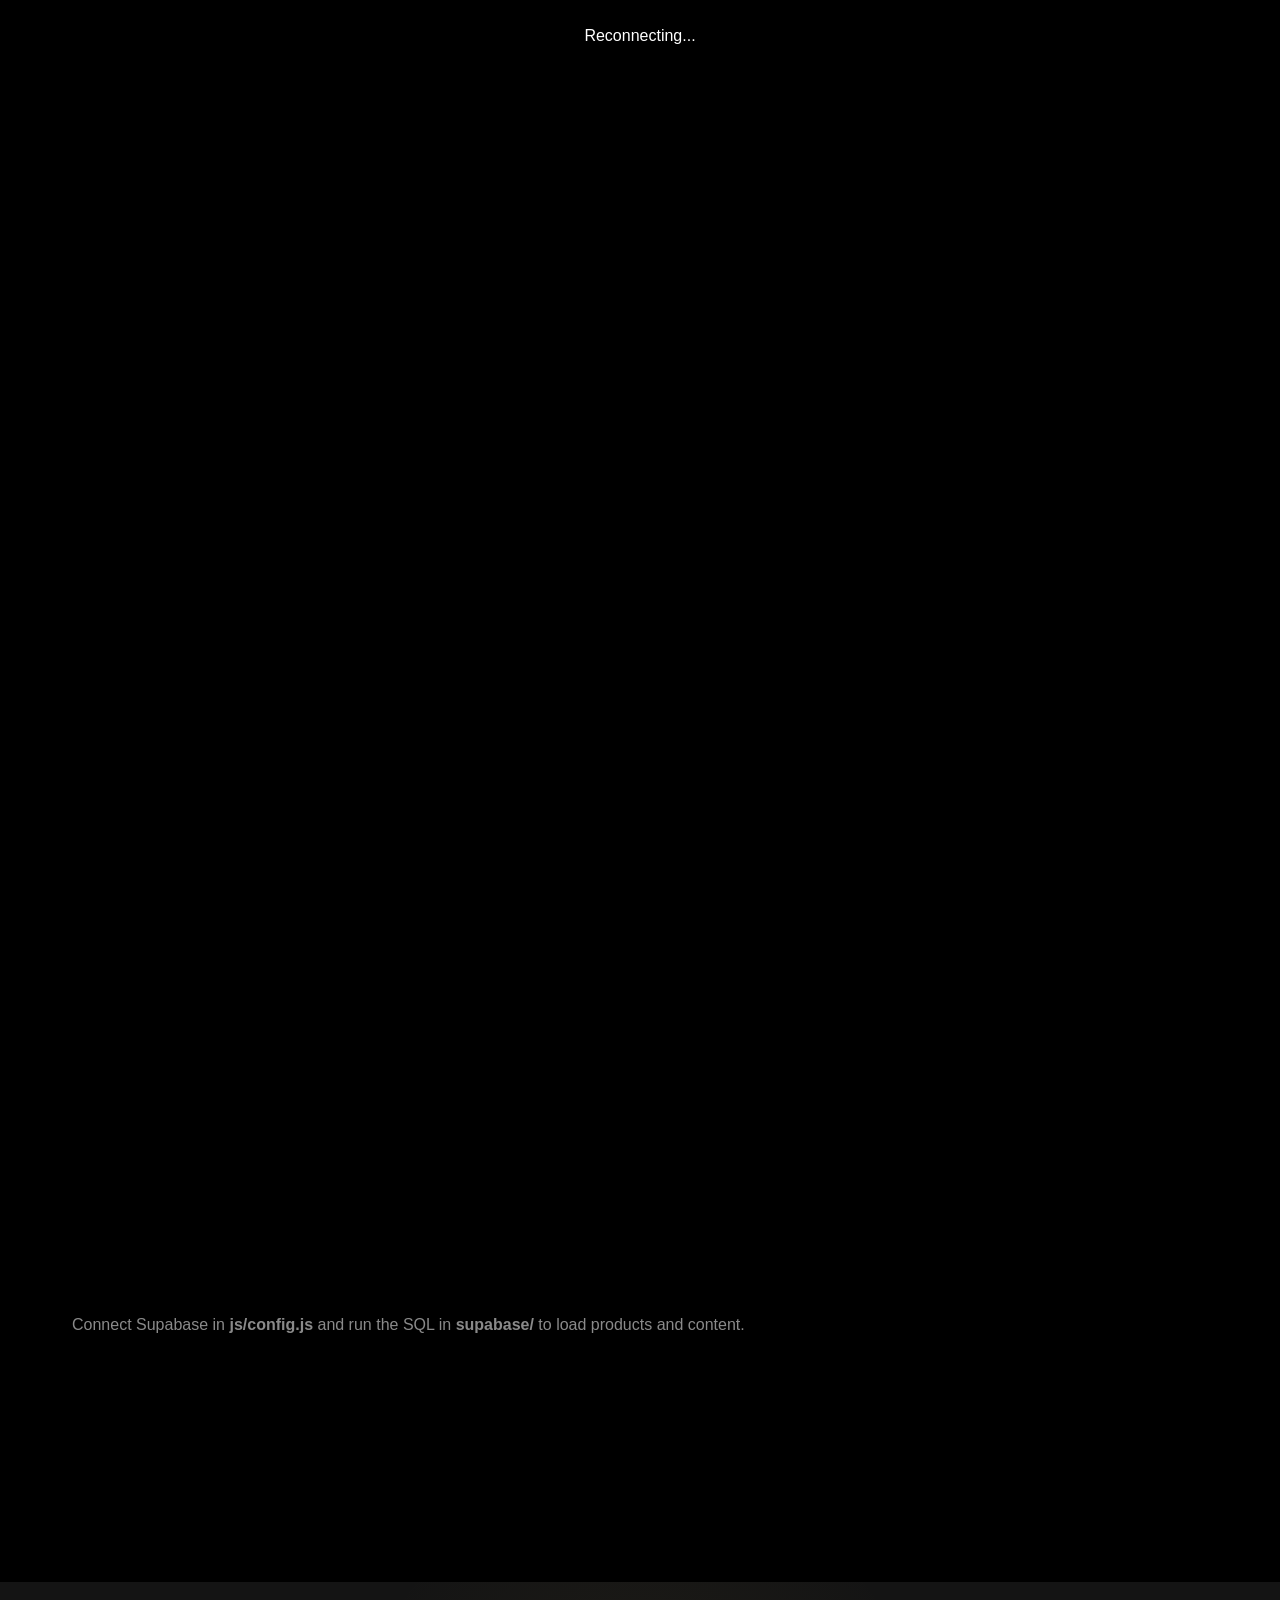
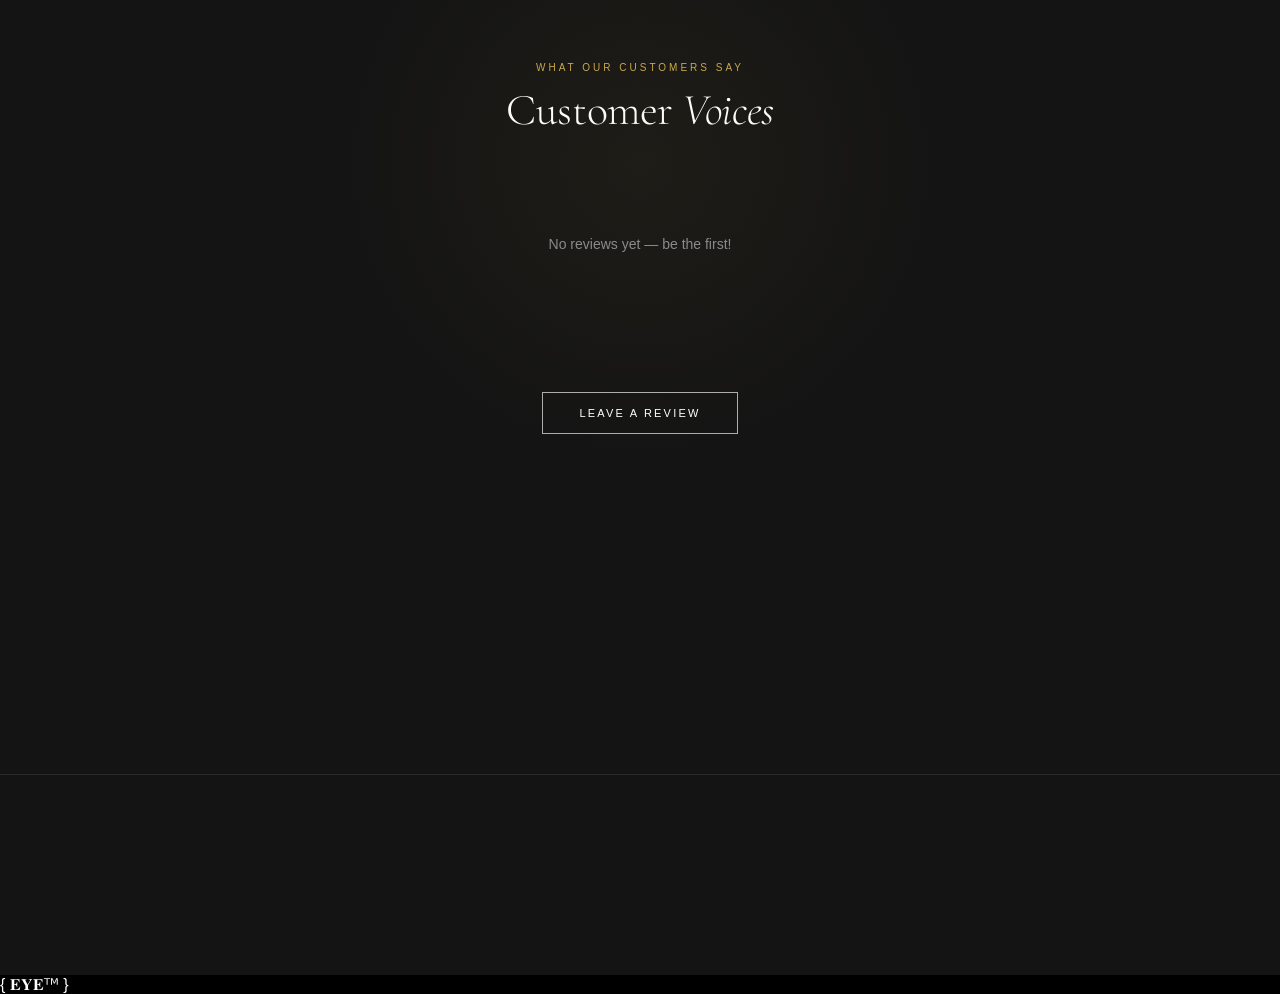
<file: index.html>
<!DOCTYPE html>
<html lang="en">

<head>
  <!-- MAINTENANCE CHECK: runs before anything else -->
  <script>
    (async function () {
      const SUPABASE_URL = "https://fuxqnwlxorojmpvcpxop.supabase.co";
      const SUPABASE_KEY = "eyJhbGciOiJIUzI1NiIsInR5cCI6IkpXVCJ9.eyJpc3MiOiJzdXBhYmFzZSIsInJlZiI6ImZ1eHFud2x4b3Jvam1wdmNweG9wIiwicm9sZSI6ImFub24iLCJpYXQiOjE3NzYwMjAzMzgsImV4cCI6MjA5MTU5NjMzOH0.FFbbSp_JuLgNeimlPkZ2OJ-v2bRhZgZgkTyeJgk4QOc";
      try {
        const res = await fetch(`${SUPABASE_URL}/rest/v1/site_settings?key=eq.maintenance&select=value`, {
          headers: { 'apikey': SUPABASE_KEY, 'Authorization': 'Bearer ' + SUPABASE_KEY }
        });
        const data = await res.json();
        if (data && data[0]) {
          const m = JSON.parse(data[0].value);
          if (m && m.active === true) {
            window.location.replace('maintenance.html');
          }
        }
      } catch (e) { }
    })();
  </script>

  <meta charset="UTF-8" />
  <meta name="viewport" content="width=device-width, initial-scale=1.0" />

  <!-- Primary SEO -->
  <title>EYE-EG </title>
  <meta name="description" content="EYE-EG is Egypt's premium streetwear and clothing brand. Shop oversized t-shirts, hoodies, and luxury fashion apparel. Discover the latest EyeEG collections online." />
  <meta name="keywords" content="Eye-EG, Eye EG, EyeEG, Eye Egypt, Streetwear Egypt, Premium Clothing Egypt, Hoodies Egypt, Oversized T-Shirts, Egyptian Fashion, Clothing Store Cairo, Luxury Fashion" />
  <link rel="canonical" href="https://eye-eg.store/" />

  <!-- Robots -->
  <meta name="robots" content="index, follow" />

  <!-- Open Graph -->
  <meta property="og:type" content="website" />
  <meta property="og:site_name" content="EYE-EG" />
  <meta property="og:url" content="https://eye-eg.store/" />
  <meta property="og:title" content="EYE-EG | Premium Streetwear &amp; Clothing Brand — Egypt" />
  <meta property="og:description" content="EYE-EG is Egypt's premium streetwear and clothing brand. Shop oversized t-shirts, hoodies, and luxury fashion apparel. Discover the latest EyeEG collections online." />
  <meta property="og:image" content="https://eye-eg.store/pics/1.png" />
  <meta property="og:locale" content="en_US" />

  <!-- Twitter Card -->
  <meta name="twitter:card" content="summary_large_image" />
  <meta name="twitter:site" content="@eyeeg" />
  <meta name="twitter:url" content="https://eye-eg.store/" />
  <meta name="twitter:title" content="EYE-EG | Premium Streetwear &amp; Clothing Brand — Egypt" />
  <meta name="twitter:description" content="EYE-EG is Egypt's premium streetwear and clothing brand. Shop oversized t-shirts, hoodies, and luxury fashion apparel." />
  <meta name="twitter:image" content="https://eye-eg.store/pics/1.png" />

  <link rel="icon" type="image/png" href="pics/1.png">
  <link rel="preconnect" href="https://fonts.googleapis.com">
  <link rel="preconnect" href="https://fonts.gstatic.com" crossorigin>
  <link rel="preconnect" href="https://fuxqnwlxorojmpvcpxop.supabase.co">
  <link rel="dns-prefetch" href="https://ip-api.com">
  <link rel="dns-prefetch" href="https://esm.sh">
  <!-- Google Fonts — non-blocking, display=swap prevents FOIT -->
  <link rel="stylesheet" href="https://fonts.googleapis.com/css2?family=Cormorant+Garamond:ital,wght@0,300;0,400;0,500;0,600;1,300;1,400&display=swap" media="print" onload="this.media='all'">
  <noscript><link rel="stylesheet" href="https://fonts.googleapis.com/css2?family=Cormorant+Garamond:ital,wght@0,300;0,400;0,500;0,600;1,300;1,400&display=swap"></noscript>
  <link rel="stylesheet" href="css/shared.css" />
  <link rel="stylesheet" href="css/index.css" />
  <link rel="stylesheet" href="css/feedback.css" />

  <!-- Structured Data -->
  <script type="application/ld+json">
  {
    "@context": "https://schema.org",
    "@graph": [
      {
        "@type": "Organization",
        "@id": "https://eye-eg.store/#organization",
        "name": "EYE-EG",
        "alternateName": ["Eye EG", "EyeEG", "Eye Egypt"],
        "url": "https://eye-eg.store/",
        "logo": {
          "@type": "ImageObject",
          "url": "https://eye-eg.store/pics/1.png",
          "width": 512,
          "height": 512
        },
        "description": "EYE-EG is Egypt's premium streetwear and clothing brand specializing in oversized t-shirts, hoodies, and luxury fashion apparel.",
        "sameAs": []
      },
      {
        "@type": "WebSite",
        "@id": "https://eye-eg.store/#website",
        "url": "https://eye-eg.store/",
        "name": "EYE-EG",
        "description": "Egypt's premium streetwear clothing brand.",
        "publisher": {
          "@id": "https://eye-eg.store/#organization"
        },
        "potentialAction": {
          "@type": "SearchAction",
          "target": {
            "@type": "EntryPoint",
            "urlTemplate": "https://eye-eg.store/shop.html?q={search_term_string}"
          },
          "query-input": "required name=search_term_string"
        }
      },
      {
        "@type": "WebPage",
        "@id": "https://eye-eg.store/#webpage",
        "url": "https://eye-eg.store/",
        "name": "EYE-EG | Premium Streetwear & Clothing Brand — Egypt",
        "isPartOf": { "@id": "https://eye-eg.store/#website" },
        "about": { "@id": "https://eye-eg.store/#organization" },
        "description": "Discover EYE-EG's latest premium streetwear collections including oversized t-shirts, hoodies, and exclusive Egyptian fashion drops.",
        "breadcrumb": { "@id": "https://eye-eg.store/#breadcrumb" }
      },
      {
        "@type": "BreadcrumbList",
        "@id": "https://eye-eg.store/#breadcrumb",
        "itemListElement": [
          {
            "@type": "ListItem",
            "position": 1,
            "name": "Home",
            "item": "https://eye-eg.store/"
          }
        ]
      }
    ]
  }
  </script>
</head>

<body>

  <div id="pageLoader" class="page-loader">
    <div class="loader-logo">eye</div>
    <div class="loader-bar"></div>
  </div>

  <div id="navbar-container"></div>

  <section class="hero" id="homeHeroMount"></section>

  <section class="section" style="padding-bottom:0">
    <div class="container">
      <div class="section-header" id="categorySectionHeader"></div>
    </div>
    <div class="category-grid" id="categoryGridMount"></div>
  </section>

  <section class="section">
    <div class="container">
      <div class="section-header" id="featuredSectionHeader"></div>
      <div class="products-grid" id="featuredGrid"></div>
      <div style="text-align:center;margin-top:56px" id="featuredCtaWrap"></div>
    </div>
  </section>

  <section class="section feedback-section">
    <div class="container">
      <p class="section-label">What Our Customers Say</p>
      <h2 class="section-title">Customer <em>Voices</em></h2>
      <div class="feedback-slider-wrap">
        <div class="feedback-slider" id="feedbackSlider"></div>
      </div>
      <div class="feedback-dots" id="feedbackDots"></div>
      <div class="feedback-cta-wrap">
        <a href="feedbacks.html" class="btn btn-outline" style="font-size:11px;letter-spacing:.2em">Leave a Review</a>
      </div>
    </div>
  </section>

  <section class="section" style="background:var(--gray-50)">
    <div class="container">
      <div class="split-section" id="splitSectionMount"></div>
    </div>
  </section>

  <div class="newsletter-section" id="newsletterSectionMount"></div>

  <div id="footer-container"></div>
  <div class="toast" id="toast"></div>

  <!-- MOBILE SIDEBAR -->
  <div class="mobile-sidebar" id="mobileSidebar">
    <div class="sidebar-logo-wrap">
      <div class="sidebar-logo">{ 𝐄𝐘𝐄ᵀᴹ }</div>
    </div>
  </div>

  <script src="js/config.js" defer></script>
  <script src="js/api.js" defer></script>
  <script src="js/analytics.js" defer></script>
  <script src="js/shared.js" defer></script>
  <script src="js/index.js" defer></script>
</body>

</html>
</file>
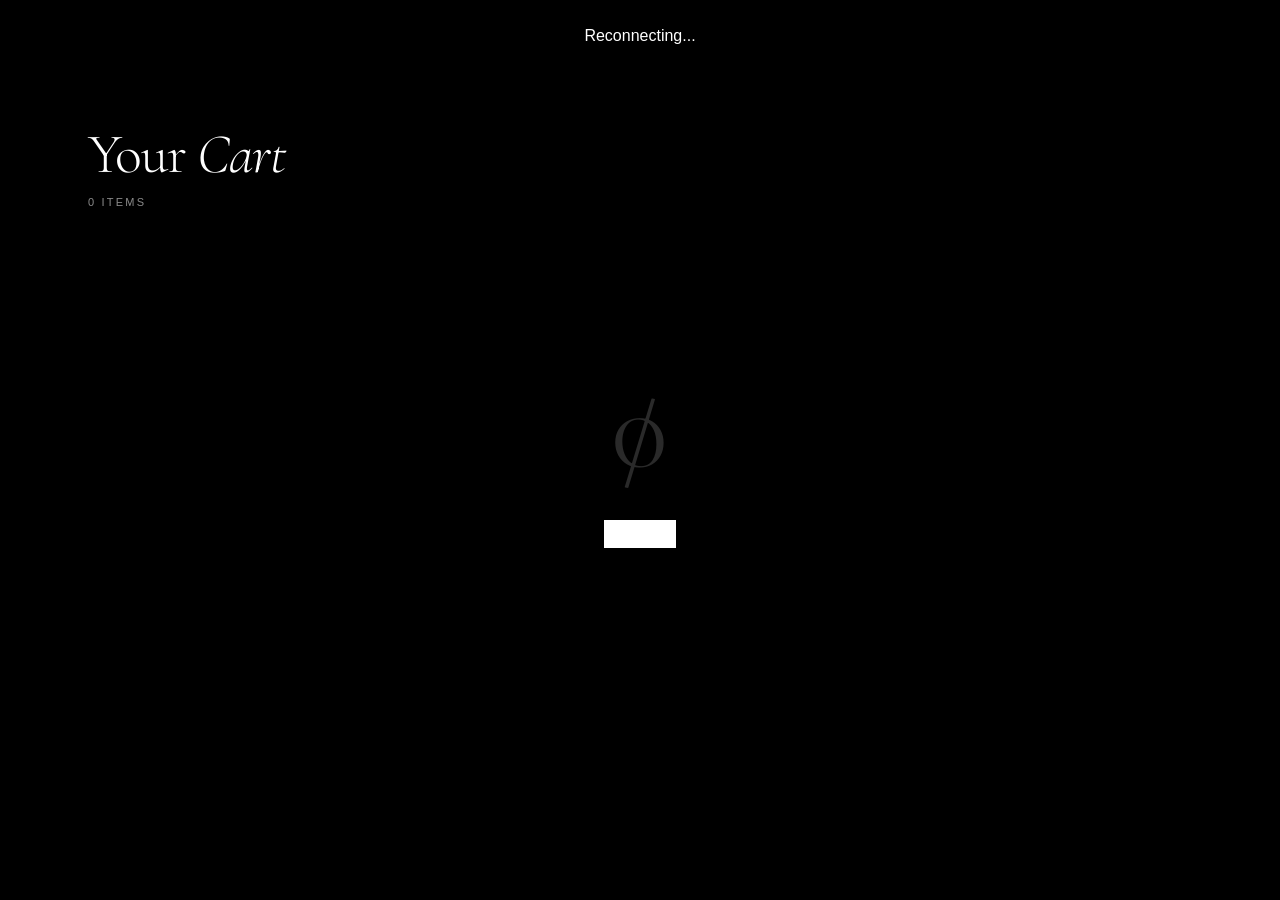
<file: cart.html>
<!DOCTYPE html>
<html lang="en">

<head>
  <!-- MAINTENANCE CHECK -->
  <script>
    (async function () {
      try {
        const res = await fetch("https://fuxqnwlxorojmpvcpxop.supabase.co/rest/v1/site_settings?key=eq.maintenance&select=value", {
          headers: { 'apikey': "eyJhbGciOiJIUzI1NiIsInR5cCI6IkpXVCJ9.eyJpc3MiOiJzdXBhYmFzZSIsInJlZiI6ImZ1eHFud2x4b3Jvam1wdmNweG9wIiwicm9sZSI6ImFub24iLCJpYXQiOjE3NzYwMjAzMzgsImV4cCI6MjA5MTU5NjMzOH0.FFbbSp_JuLgNeimlPkZ2OJ-v2bRhZgZgkTyeJgk4QOc", 'Authorization': "Bearer eyJhbGciOiJIUzI1NiIsInR5cCI6IkpXVCJ9.eyJpc3MiOiJzdXBhYmFzZSIsInJlZiI6ImZ1eHFud2x4b3Jvam1wdmNweG9wIiwicm9sZSI6ImFub24iLCJpYXQiOjE3NzYwMjAzMzgsImV4cCI6MjA5MTU5NjMzOH0.FFbbSp_JuLgNeimlPkZ2OJ-v2bRhZgZgkTyeJgk4QOc" }
        });
        const data = await res.json();
        if (data && data[0]) { const m = JSON.parse(data[0].value); if (m && m.active === true) { window.location.replace('maintenance.html'); } }
      } catch (e) { }
    })();
  </script>

  <meta charset="UTF-8" />
  <meta name="viewport" content="width=device-width, initial-scale=1.0" />

  <!-- Primary SEO -->
  <title>Shopping Cart | EYE-EG </title>
  <meta name="description" content="Review and checkout your EYE-EG shopping cart. Complete your order for premium streetwear, hoodies, and clothing shipped across Egypt." />
  <meta name="keywords" content="EYE-EG Cart, Checkout Egypt, Buy Streetwear Egypt, Online Order Clothing" />
  <link rel="canonical" href="https://eye-eg.store/cart" />
  <meta name="robots" content="noindex, follow" />

  <!-- Open Graph -->
  <meta property="og:type" content="website" />
  <meta property="og:site_name" content="EYE-EG" />
  <meta property="og:url" content="https://eye-eg.store/cart" />
  <meta property="og:title" content="Shopping Cart | EYE-EG" />
  <meta property="og:description" content="Review and checkout your EYE-EG shopping cart." />
  <meta property="og:image" content="https://eye-eg.store/pics/1.png" />

  <!-- Twitter Card -->
  <meta name="twitter:card" content="summary" />
  <meta name="twitter:url" content="https://eye-eg.store/cart" />
  <meta name="twitter:title" content="Shopping Cart | EYE-EG" />
  <meta name="twitter:description" content="Review and checkout your EYE-EG shopping cart." />
  <meta name="twitter:image" content="https://eye-eg.store/pics/1.png" />

  <link rel="preconnect" href="https://fonts.googleapis.com">
  <link rel="preconnect" href="https://fonts.gstatic.com" crossorigin>
  <link rel="preconnect" href="https://fuxqnwlxorojmpvcpxop.supabase.co">
  <link rel="dns-prefetch" href="https://ip-api.com">
  <link rel="dns-prefetch" href="https://esm.sh">
  <link rel="stylesheet" href="https://fonts.googleapis.com/css2?family=Cormorant+Garamond:ital,wght@0,300;0,400;0,500;0,600;1,300;1,400&display=swap" media="print" onload="this.media='all'">
  <noscript><link rel="stylesheet" href="https://fonts.googleapis.com/css2?family=Cormorant+Garamond:ital,wght@0,300;0,400;0,500;0,600;1,300;1,400&display=swap"></noscript>
  <link rel="icon" type="image/png" href="pics/1.png">
  <link rel="stylesheet" href="css/shared.css" />
  <link rel="stylesheet" href="css/cart.css" />

  <!-- Structured Data -->
  <script type="application/ld+json">
  {
    "@context": "https://schema.org",
    "@graph": [
      {
        "@type": "WebPage",
        "@id": "https://eye-eg.store/cart#webpage",
        "url": "https://eye-eg.store/cart",
        "name": "Shopping Cart | EYE-EG",
        "description": "Shopping cart checkout page for EYE-EG clothing orders.",
        "breadcrumb": { "@id": "https://eye-eg.store/cart#breadcrumb" },
        "isPartOf": { "@id": "https://eye-eg.store/#website" }
      },
      {
        "@type": "BreadcrumbList",
        "@id": "https://eye-eg.store/cart#breadcrumb",
        "itemListElement": [
          { "@type": "ListItem", "position": 1, "name": "Home", "item": "https://eye-eg.store/" },
          { "@type": "ListItem", "position": 2, "name": "Shop", "item": "https://eye-eg.store/shop" },
          { "@type": "ListItem", "position": 3, "name": "Cart", "item": "https://eye-eg.store/cart" }
        ]
      }
    ]
  }
  </script>
</head>

<body>
  <div id="pageLoader" class="page-loader">
    <div class="loader-logo">eye</div>
    <div class="loader-bar"></div>
  </div>
  <div id="navbar-container"></div>

  <div class="cart-page">
    <h1>Your <em style="font-style:italic">Cart</em></h1>
    <p class="cart-meta" id="cartMeta">— items</p>
    <div id="cartContent"></div>
  </div>

  <div id="footer-container"></div>
  <div class="toast" id="toast"></div>
  <script src="js/config.js" defer></script>
  <script src="js/api.js" defer></script>
  <script src="js/analytics.js" defer></script>
  <script src="js/shared.js" defer></script>
  <script src="js/cart.js" defer></script>
</body>

</html>
</file>
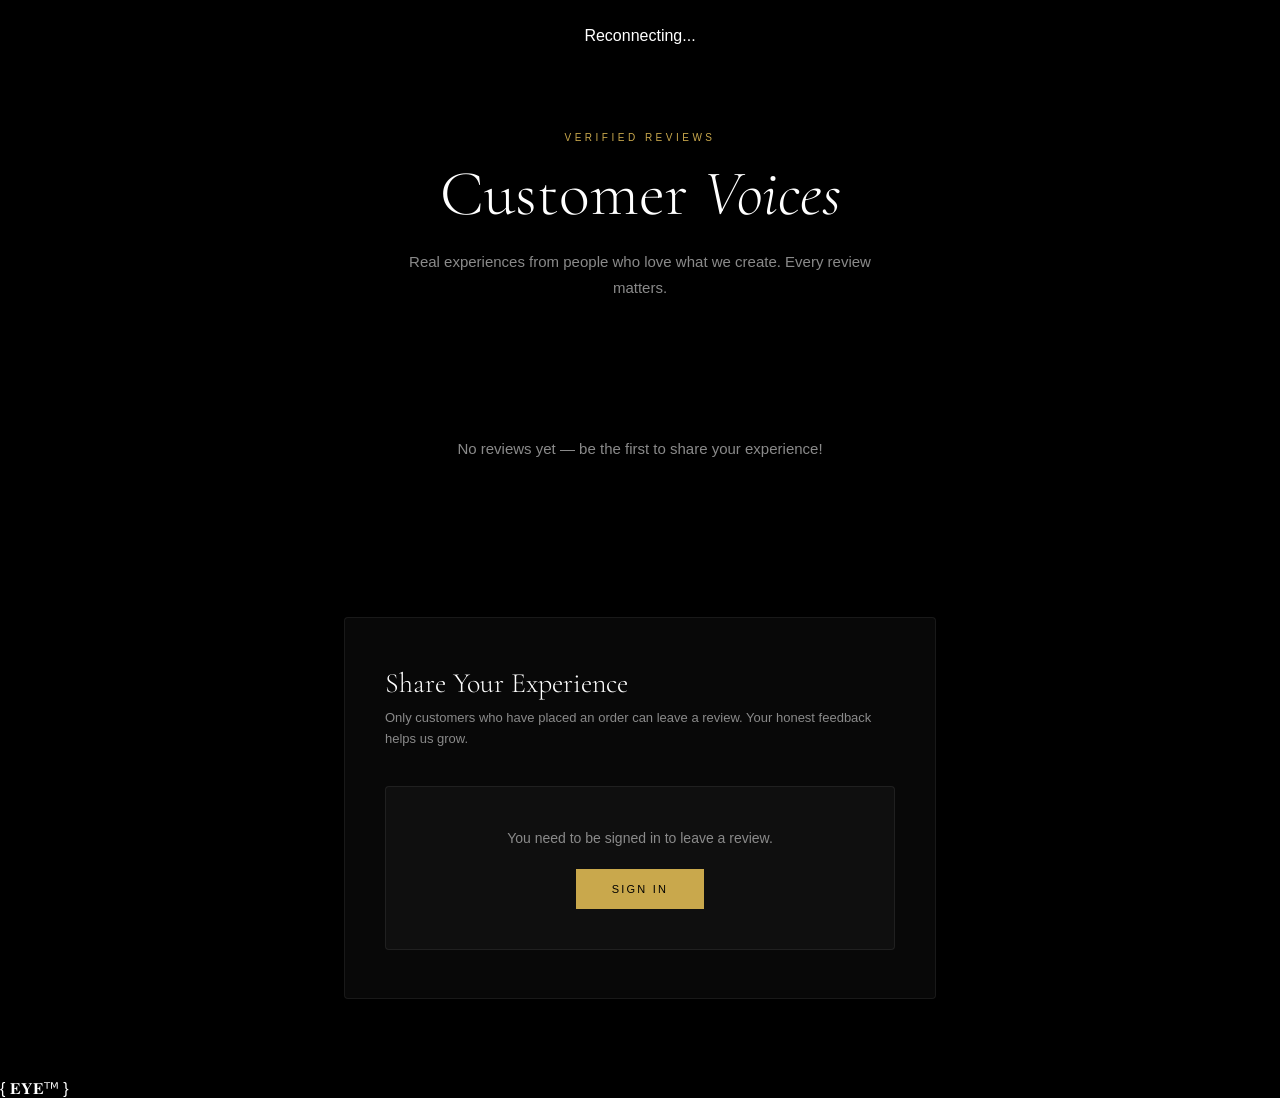
<file: feedbacks.html>
<!DOCTYPE html>
<html lang="en">

<head>
  <!-- MAINTENANCE CHECK -->
  <script>
    (async function () {
      try {
        const res = await fetch("https://fuxqnwlxorojmpvcpxop.supabase.co/rest/v1/site_settings?key=eq.maintenance&select=value", {
          headers: { 'apikey': "eyJhbGciOiJIUzI1NiIsInR5cCI6IkpXVCJ9.eyJpc3MiOiJzdXBhYmFzZSIsInJlZiI6ImZ1eHFud2x4b3Jvam1wdmNweG9wIiwicm9sZSI6ImFub24iLCJpYXQiOjE3NzYwMjAzMzgsImV4cCI6MjA5MTU5NjMzOH0.FFbbSp_JuLgNeimlPkZ2OJ-v2bRhZgZgkTyeJgk4QOc", 'Authorization': "Bearer eyJhbGciOiJIUzI1NiIsInR5cCI6IkpXVCJ9.eyJpc3MiOiJzdXBhYmFzZSIsInJlZiI6ImZ1eHFud2x4b3Jvam1wdmNweG9wIiwicm9sZSI6ImFub24iLCJpYXQiOjE3NzYwMjAzMzgsImV4cCI6MjA5MTU5NjMzOH0.FFbbSp_JuLgNeimlPkZ2OJ-v2bRhZgZgkTyeJgk4QOc" }
        });
        const data = await res.json();
        if (data && data[0]) { const m = JSON.parse(data[0].value); if (m && m.active === true) { window.location.replace('maintenance.html'); } }
      } catch (e) { }
    })();
  </script>
  <meta charset="UTF-8" />
  <meta name="viewport" content="width=device-width, initial-scale=1.0" />

  <!-- Primary SEO -->
  <title>Customer Reviews | EYE-EG </title>
  <meta name="description" content="Read verified customer reviews and testimonials for EYE-EG Egypt. Discover what real customers say about our premium streetwear, oversized t-shirts, and hoodies." />
  <meta name="keywords" content="EYE-EG Reviews, Customer Feedback Egypt, Clothing Testimonials Cairo, Streetwear Reviews, Eye Egypt Feedback" />
  <link rel="canonical" href="https://eye-eg.store/feedbacks" />
  <meta name="robots" content="index, follow" />

  <!-- Open Graph -->
  <meta property="og:type" content="website" />
  <meta property="og:site_name" content="EYE-EG" />
  <meta property="og:url" content="https://eye-eg.store/feedbacks" />
  <meta property="og:title" content="Customer Reviews | EYE-EG — Real Streetwear Feedback &amp; Testimonials" />
  <meta property="og:description" content="Read verified customer reviews and testimonials for EYE-EG Egypt. Discover what real customers say about our premium streetwear, oversized t-shirts, and hoodies." />
  <meta property="og:image" content="https://eye-eg.store/pics/1.png" />
  <meta property="og:locale" content="en_US" />

  <!-- Twitter Card -->
  <meta name="twitter:card" content="summary_large_image" />
  <meta name="twitter:url" content="https://eye-eg.store/feedbacks" />
  <meta name="twitter:title" content="Customer Reviews | EYE-EG — Real Streetwear Feedback &amp; Testimonials" />
  <meta name="twitter:description" content="Read verified customer reviews and testimonials for EYE-EG Egypt. Discover what real customers say about our premium streetwear, oversized t-shirts, and hoodies." />
  <meta name="twitter:image" content="https://eye-eg.store/pics/1.png" />

  <link rel="preconnect" href="https://fonts.googleapis.com">
  <link rel="preconnect" href="https://fonts.gstatic.com" crossorigin>
  <link rel="preconnect" href="https://fuxqnwlxorojmpvcpxop.supabase.co">
  <link rel="dns-prefetch" href="https://ip-api.com">
  <link rel="dns-prefetch" href="https://esm.sh">
  <link rel="stylesheet" href="https://fonts.googleapis.com/css2?family=Cormorant+Garamond:ital,wght@0,300;0,400;0,500;0,600;1,300;1,400&display=swap" media="print" onload="this.media='all'">
  <noscript><link rel="stylesheet" href="https://fonts.googleapis.com/css2?family=Cormorant+Garamond:ital,wght@0,300;0,400;0,500;0,600;1,300;1,400&display=swap"></noscript>
  <link rel="icon" type="image/png" href="pics/1.png">
  <link rel="stylesheet" href="css/shared.css" />
  <link rel="stylesheet" href="css/feedback.css" />

  <!-- Structured Data -->
  <script type="application/ld+json">
  {
    "@context": "https://schema.org",
    "@graph": [
      {
        "@type": "WebPage",
        "@id": "https://eye-eg.store/feedbacks#webpage",
        "url": "https://eye-eg.store/feedbacks",
        "name": "Customer Reviews | EYE-EG",
        "description": "Read verified customer reviews and testimonials for EYE-EG Egypt streetwear and clothing.",
        "breadcrumb": { "@id": "https://eye-eg.store/feedbacks#breadcrumb" },
        "isPartOf": { "@id": "https://eye-eg.store/#website" }
      },
      {
        "@type": "BreadcrumbList",
        "@id": "https://eye-eg.store/feedbacks#breadcrumb",
        "itemListElement": [
          { "@type": "ListItem", "position": 1, "name": "Home", "item": "https://eye-eg.store/" },
          { "@type": "ListItem", "position": 2, "name": "Reviews", "item": "https://eye-eg.store/feedbacks" }
        ]
      }
    ]
  }
  </script>
</head>

<body>

  <div id="pageLoader" class="page-loader">
    <div class="loader-logo">eye</div>
    <div class="loader-bar"></div>
  </div>

  <div id="navbar-container"></div>

  <main class="feedbacks-page">

    <!-- Hero -->
    <div class="feedbacks-hero">
      <span class="page-label">Verified Reviews</span>
      <h1>Customer <em>Voices</em></h1>
      <p>Real experiences from people who love what we create. Every review matters.</p>
    </div>

    <!-- Reviews grid -->
    <div class="feedbacks-grid" id="feedbacksGrid">
      <div class="feedback-empty">Loading reviews…</div>
    </div>

    <!-- Submit form section -->
    <div class="feedback-submit-section">
      <div class="feedback-form-card" id="feedbackFormCard">
        <div class="feedback-form-title">Share Your Experience</div>
        <p class="feedback-form-sub">Only customers who have placed an order can leave a review. Your honest feedback
          helps us grow.</p>

        <!-- Not signed in -->
        <div id="feedbackNotSignedIn" style="display:none">
          <div class="feedback-access-notice">
            <p>You need to be signed in to leave a review.</p>
            <a href="login.html?return=feedbacks.html" class="btn btn-gold" style="text-decoration:none">Sign In</a>
          </div>
        </div>

        <!-- No order / not eligible -->
        <div id="feedbackNotEligible" style="display:none">
          <div class="feedback-access-notice">
            <p>Only customers who have completed an order can submit a review. Place an order and come back!</p>
            <a href="shop.html" class="btn btn-outline"
              style="text-decoration:none;font-size:11px;letter-spacing:.2em">Shop Now</a>
          </div>
        </div>

        <!-- The form -->
        <form id="feedbackForm" style="display:none" onsubmit="submitReview(event)">

          <div class="feedback-form-group">
            <label class="feedback-form-label">Your Name *</label>
            <input class="feedback-form-input" id="fbName" type="text" required
              placeholder="How you'd like to appear" />
          </div>

          <div class="feedback-form-group">
            <label class="feedback-form-label">Rating *</label>
            <div class="star-rating-input" id="starRatingInput">
              <button type="button" class="star-btn" data-v="1">★</button>
              <button type="button" class="star-btn" data-v="2">★</button>
              <button type="button" class="star-btn" data-v="3">★</button>
              <button type="button" class="star-btn" data-v="4">★</button>
              <button type="button" class="star-btn" data-v="5">★</button>
            </div>
            <input type="hidden" id="fbRating" value="5" />
          </div>

          <div class="feedback-form-group">
            <label class="feedback-form-label">Your Review *</label>
            <textarea class="feedback-form-textarea" id="fbComment" required
              placeholder="Tell us about your experience…" rows="4"></textarea>
          </div>

          <div class="feedback-form-group">
            <label class="feedback-form-label">Photo (optional)</label>
            <label class="feedback-upload-label">
              <input type="file" id="fbImage" accept="image/*" style="display:none"
                onchange="previewFeedbackImage(this)" />
              <span class="feedback-upload-icon">📎</span>
              <span class="feedback-upload-text" id="fbImageLabel">Attach a photo</span>
            </label>
            <div class="feedback-upload-preview" id="fbImagePreview"></div>
          </div>

          <button type="submit" class="btn btn-gold" id="fbSubmitBtn"
            style="width:100%;padding:16px;margin-top:8px">Submit Review</button>
          <div id="fbMsg" style="margin-top:12px;font-size:13px;text-align:center"></div>
        </form>
      </div>
    </div>

  </main>

  <div id="footer-container"></div>
  <div class="toast" id="toast"></div>

  <!-- Mobile Sidebar -->
  <div class="mobile-sidebar" id="mobileSidebar">
    <div class="sidebar-logo-wrap">
      <div class="sidebar-logo">{ 𝐄𝐘𝐄ᵀᴹ }</div>
    </div>
  </div>

  <script src="js/config.js" defer></script>
  <script src="js/api.js" defer></script>
  <script src="js/analytics.js" defer></script>
  <script src="js/shared.js" defer></script>
  <script>
    /* ── Feedbacks page JS ─────────────────────────── */
    let _selectedRating = 5;

    function renderFeedbackCardFull(f) {
      const imgBlock = f.image_url
        ? `<img src="${escapeHtml(f.image_url)}" class="feedback-card-img" alt="" loading="lazy" />`
        : '';
      const initial = (f.author_name || 'A').charAt(0).toUpperCase();
      const dateStr = f.created_at
        ? new Date(f.created_at).toLocaleDateString('en-GB', { month: 'long', year: 'numeric' })
        : '';
      const starsHtml = '★'.repeat(f.rating).split('').map(() => '<span class="star">★</span>').join('')
        + '★'.repeat(5 - f.rating).split('').map(() => '<span class="star empty">★</span>').join('');
      return `
    <div class="feedback-card">
      ${imgBlock}
      <div class="feedback-stars">${starsHtml}</div>
      <p class="feedback-comment" style="-webkit-line-clamp:unset">${escapeHtml(f.comment || '')}</p>
      <div class="feedback-meta">
        <div class="feedback-avatar">${escapeHtml(initial)}</div>
        <div>
          <div class="feedback-name">${escapeHtml(f.author_name || 'Customer')}</div>
          <div class="feedback-date">${dateStr}</div>
        </div>
      </div>
    </div>`;
    }

    async function loadReviews() {
      const grid = document.getElementById('feedbacksGrid');
      if (!grid) return;
      try {
        const feedbacks = await EyeApi.fetchFeedbacks();
        if (!feedbacks || !feedbacks.length) {
          grid.innerHTML = '<div class="feedback-empty">No reviews yet — be the first to share your experience!</div>';
          return;
        }
        grid.innerHTML = feedbacks.map(renderFeedbackCardFull).join('');
      } catch (_) {
        grid.innerHTML = '<div class="feedback-empty">Could not load reviews. Please try again later.</div>';
      }
    }

    async function initFeedbackFormAccess() {
      try {
        const user = await EyeApi.fetchMyProfile();
        if (!user) {
          document.getElementById('feedbackNotSignedIn').style.display = 'block';
          return;
        }

        // Pre-fill name from profile
        const nameInput = document.getElementById('fbName');
        if (nameInput && user.name) nameInput.value = user.name;

        // Check if they have any order
        const orders = await EyeApi.fetchOrders().catch(() => []);
        const hasOrder = Array.isArray(orders) && orders.some(o =>
          ['Pending', 'Processing', 'Shipped', 'Delivered'].includes(o.status)
        );

        if (!hasOrder) {
          document.getElementById('feedbackNotEligible').style.display = 'block';
          return;
        }

        document.getElementById('feedbackForm').style.display = 'block';
        initStarRating();
      } catch (_) {
        document.getElementById('feedbackNotSignedIn').style.display = 'block';
      }
    }

    function initStarRating() {
      const btns = document.querySelectorAll('.star-btn');
      const setRating = (val) => {
        _selectedRating = val;
        document.getElementById('fbRating').value = val;
        btns.forEach(b => b.classList.toggle('active', Number(b.dataset.v) <= val));
      };
      setRating(5);
      btns.forEach(btn => {
        btn.addEventListener('click', () => setRating(Number(btn.dataset.v)));
        btn.addEventListener('mouseenter', () => {
          btns.forEach(b => b.classList.toggle('hover', Number(b.dataset.v) <= Number(btn.dataset.v)));
        });
        btn.addEventListener('mouseleave', () => {
          btns.forEach(b => b.classList.remove('hover'));
        });
      });
    }

    function previewFeedbackImage(input) {
      const preview = document.getElementById('fbImagePreview');
      const label = document.getElementById('fbImageLabel');
      const file = input.files?.[0];
      if (!file || !preview) return;
      const url = URL.createObjectURL(file);
      preview.innerHTML = `<img src="${url}" alt="Preview" />`;
      if (label) label.textContent = '✓ ' + file.name;
    }

    async function submitReview(e) {
      e.preventDefault();
      const btn = document.getElementById('fbSubmitBtn');
      const msg = document.getElementById('fbMsg');
      const name = document.getElementById('fbName').value.trim();
      const rating = Number(document.getElementById('fbRating').value) || 5;
      const comment = document.getElementById('fbComment').value.trim();
      const fileEl = document.getElementById('fbImage');
      const file = fileEl?.files?.[0];

      if (!name || !comment) { msg.textContent = 'Please fill in all required fields.'; msg.style.color = '#e57373'; return; }

      btn.disabled = true;
      btn.textContent = 'Submitting…';
      msg.textContent = '';

      try {
        let imageUrl = null;
        if (file) {
          btn.textContent = 'Uploading image…';
          const up = await EyeApi.uploadFeedbackImageBlob(file, file.type);
          if (up.ok) imageUrl = up.url;
        }

        const res = await EyeApi.submitFeedback({ author_name: name, rating, comment, image_url: imageUrl });
        if (!res.ok) throw new Error(res.error || 'Submission failed');

        msg.textContent = 'Thank you! Your review is pending approval.';
        msg.style.color = 'var(--gold)';
        e.target.reset();
        document.getElementById('fbImagePreview').innerHTML = '';
        document.getElementById('fbImageLabel').textContent = 'Attach a photo';
        initStarRating();
      } catch (err) {
        msg.textContent = err.message || 'Something went wrong. Please try again.';
        msg.style.color = '#e57373';
      } finally {
        btn.disabled = false;
        btn.textContent = 'Submit Review';
      }
    }

    document.addEventListener('DOMContentLoaded', async () => {
      try {
        await mountStandardShell('feedbacks');
        await Promise.all([loadReviews(), initFeedbackFormAccess()]);
      } finally {
        initLoader();
      }
    });
  </script>

</body>

</html>
</file>
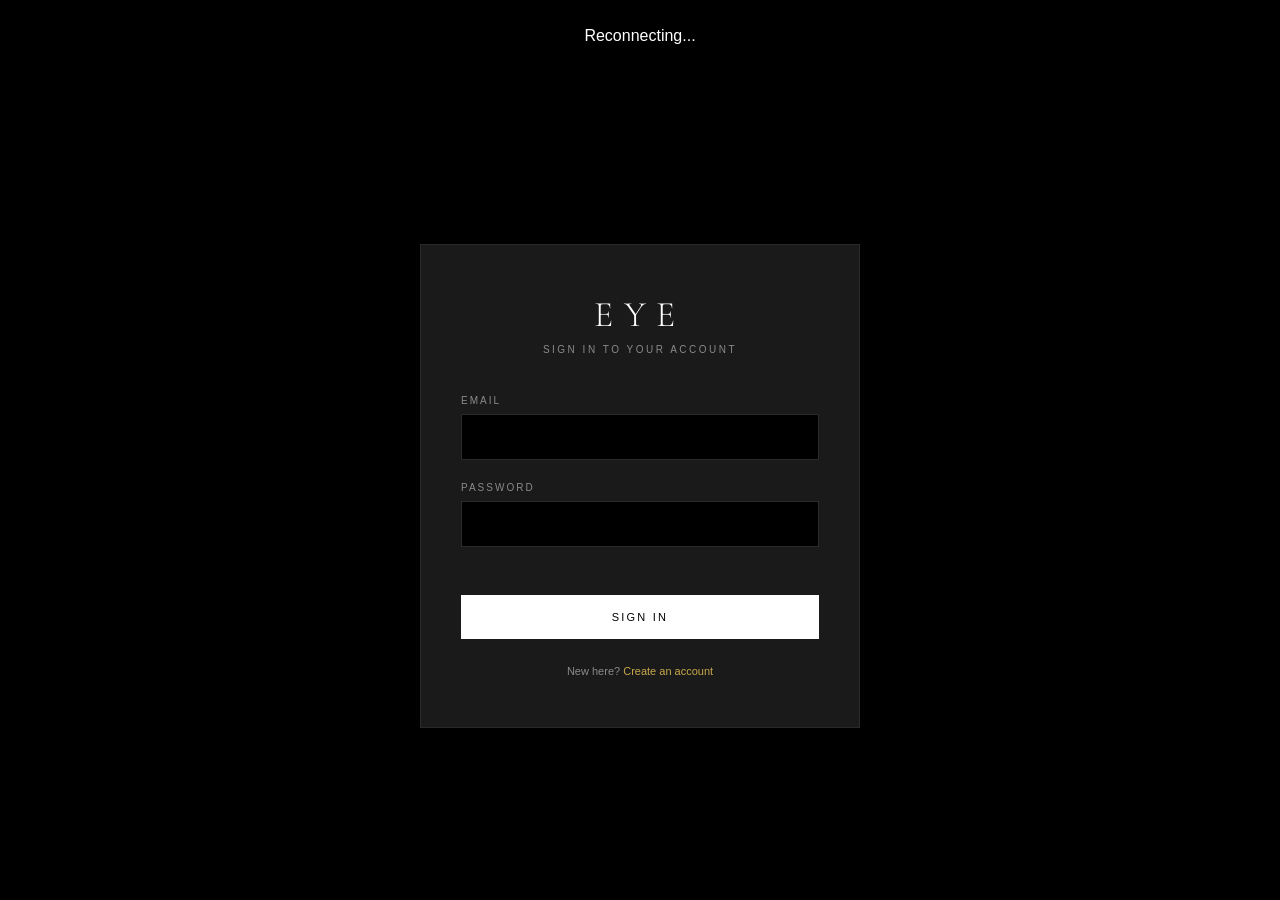
<file: login.html>
<!DOCTYPE html>
<html lang="en">
<head>
<!-- MAINTENANCE CHECK -->
<script>
(async function(){
  try {
    const res = await fetch("https://fuxqnwlxorojmpvcpxop.supabase.co/rest/v1/site_settings?key=eq.maintenance&select=value", {
      headers: { 'apikey': "eyJhbGciOiJIUzI1NiIsInR5cCI6IkpXVCJ9.eyJpc3MiOiJzdXBhYmFzZSIsInJlZiI6ImZ1eHFud2x4b3Jvam1wdmNweG9wIiwicm9sZSI6ImFub24iLCJpYXQiOjE3NzYwMjAzMzgsImV4cCI6MjA5MTU5NjMzOH0.FFbbSp_JuLgNeimlPkZ2OJ-v2bRhZgZgkTyeJgk4QOc", 'Authorization': "Bearer eyJhbGciOiJIUzI1NiIsInR5cCI6IkpXVCJ9.eyJpc3MiOiJzdXBhYmFzZSIsInJlZiI6ImZ1eHFud2x4b3Jvam1wdmNweG9wIiwicm9sZSI6ImFub24iLCJpYXQiOjE3NzYwMjAzMzgsImV4cCI6MjA5MTU5NjMzOH0.FFbbSp_JuLgNeimlPkZ2OJ-v2bRhZgZgkTyeJgk4QOc" }
    });
    const data = await res.json();
    if (data && data[0]) { const m = JSON.parse(data[0].value); if (m && m.active === true) { window.location.replace('maintenance.html'); } }
  } catch(e) {}
})();
</script>
<meta charset="UTF-8" />
<meta name="viewport" content="width=device-width, initial-scale=1.0" />
<title>Sign In | EYE-EG 
</title>
<meta name="description" content="Log in to your EYE-EG (Eye Egypt) customer account to track your orders, manage your profile, and save your favorite luxury streetwear styles." />
<meta name="keywords" content="EYE-EG login, Account sign in Egypt, Streetwear account Cairo, Clothing Login" />
<link rel="canonical" href="https://eye-eg.store/login" />

<!-- Open Graph / Facebook -->
<meta property="og:type" content="website" />
<meta property="og:url" content="https://eye-eg.store/login" />
<meta property="og:title" content="Sign In | EYE-EG — Account Access" />
<meta property="og:description" content="Log in to your EYE-EG (Eye Egypt) customer account to track your orders, manage your profile, and save your favorite luxury streetwear styles." />
<meta property="og:image" content="https://eye-eg.store/pics/1.png" />

<!-- Twitter -->
<meta name="twitter:card" content="summary_large_image" />
<meta name="twitter:url" content="https://eye-eg.store/login" />
<meta name="twitter:title" content="Sign In | EYE-EG — Account Access" />
<meta name="twitter:description" content="Log in to your EYE-EG (Eye Egypt) customer account to track your orders, manage your profile, and save your favorite luxury streetwear styles." />
<meta name="twitter:image" content="https://eye-eg.store/pics/1.png" />

<link rel="preconnect" href="https://fonts.googleapis.com">
<link rel="preconnect" href="https://fonts.gstatic.com" crossorigin>
<link rel="preconnect" href="https://fuxqnwlxorojmpvcpxop.supabase.co">
<link rel="dns-prefetch" href="https://ip-api.com">
<link rel="dns-prefetch" href="https://esm.sh">
<link rel="stylesheet" href="https://fonts.googleapis.com/css2?family=Cormorant+Garamond:ital,wght@0,300;0,400;0,500;0,600;1,300;1,400&display=swap" media="print" onload="this.media='all'">
<noscript><link rel="stylesheet" href="https://fonts.googleapis.com/css2?family=Cormorant+Garamond:ital,wght@0,300;0,400;0,500;0,600;1,300;1,400&display=swap"></noscript>
<link rel="icon" type="image/png" href="pics/1.png">
<link rel="stylesheet" href="css/shared.css" />
<link rel="stylesheet" href="css/login.css" />

<!-- Structured Data -->
<script type="application/ld+json">
{
  "@context": "https://schema.org",
  "@graph": [
    {
      "@type": "WebPage",
      "@id": "https://eye-eg.store/login#webpage",
      "url": "https://eye-eg.store/login",
      "name": "Sign In | EYE-EG",
      "description": "Access your customer account dashboard at EYE-EG.",
      "breadcrumb": {
        "@id": "https://eye-eg.store/login#breadcrumb"
      }
    },
    {
      "@type": "BreadcrumbList",
      "@id": "https://eye-eg.store/login#breadcrumb",
      "itemListElement": [
        {
          "@type": "ListItem",
          "position": 1,
          "name": "Home",
          "item": "https://eye-eg.store/"
        },
        {
          "@type": "ListItem",
          "position": 2,
          "name": "Login",
          "item": "https://eye-eg.store/login"
        }
      ]
    }
  ]
}
</script>
</head>
<body>
<div id="pageLoader" class="page-loader"><div class="loader-logo">eye</div><div class="loader-bar"></div></div>
<div id="navbar-container"></div>

<main class="login-page">
  <div class="login-card">
    <div class="login-logo">eye</div>
    <div class="login-sub">Sign in to your account</div>
    <form onsubmit="submitLogin(event)">
      <div class="login-field">
        <label class="login-label" for="loginEmail">Email</label>
        <input class="login-input" id="loginEmail" type="email" autocomplete="username" required />
      </div>
      <div class="login-field">
        <label class="login-label" for="loginPass">Password</label>
        <input class="login-input" id="loginPass" type="password" autocomplete="current-password" required />
      </div>
      <div id="loginError"></div>
      <button type="submit" class="btn btn-primary" style="width:100%;margin-top:8px;padding:16px">Sign In</button>
    </form>
    <p class="login-hint" style="text-align:center;margin-top:24px;margin-bottom:0">
      New here? <a href="register.html" style="color:var(--gold);text-decoration:none">Create an account</a>
    </p>
  </div>
</main>

<div id="footer-container"></div>
<div class="toast" id="toast"></div>
<script src="js/config.js" defer></script>
<script src="js/api.js" defer></script>
<script src="js/analytics.js" defer></script>
<script src="js/shared.js" defer></script>
<script src="js/login.js" defer></script>
</body>
</html>
</file>
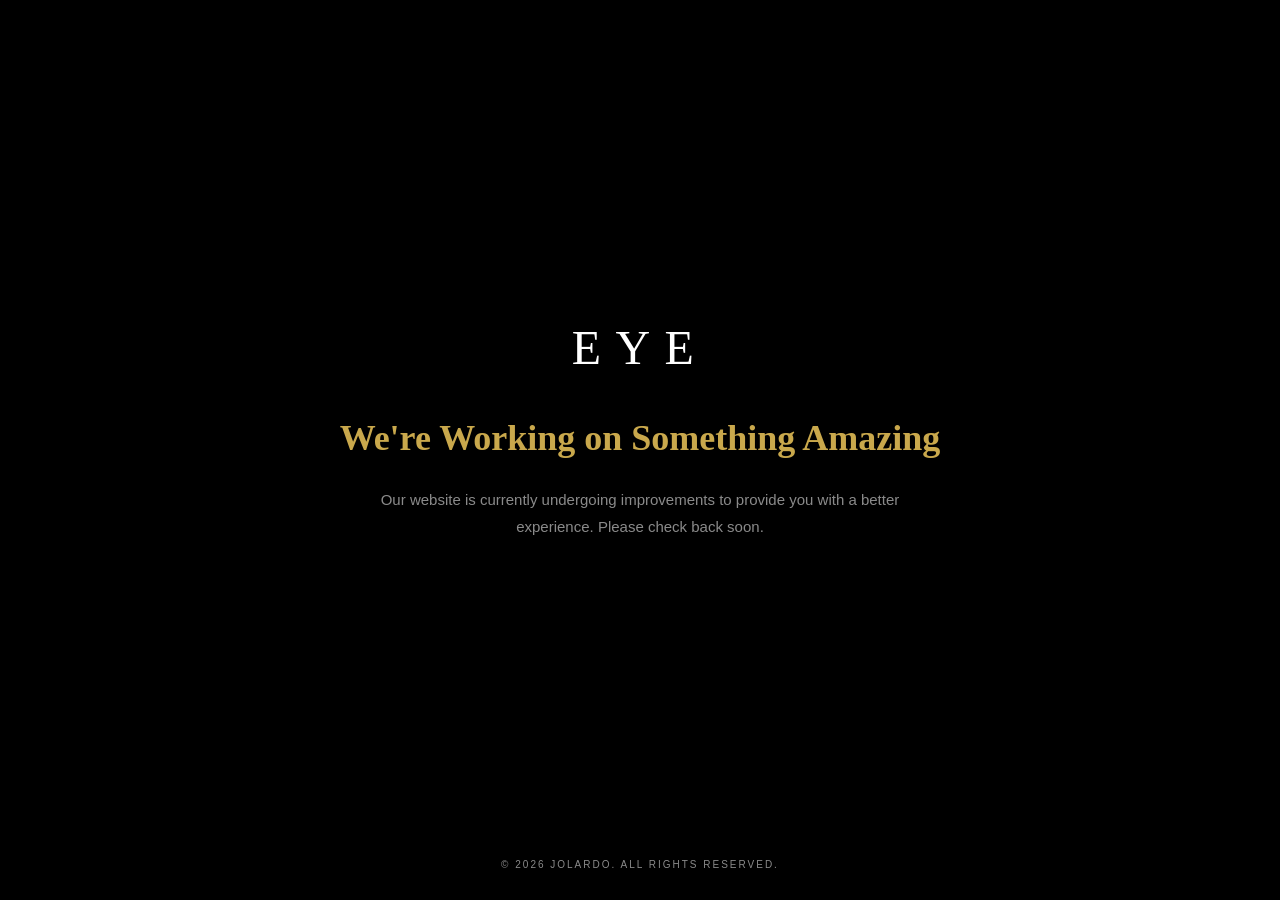
<file: maintenance.html>
<!DOCTYPE html>
<html lang="en">
<head>
  <meta charset="UTF-8" />
  <meta name="viewport" content="width=device-width, initial-scale=1.0"/>
  <title id="maintTitle">Coming Soon</title>
  <link rel="icon" type="image/png" href="pics/1.png">
  <link rel="stylesheet" href="css/shared.css" />
  <style>
    body {
      background: var(--black);
      color: var(--white);
      min-height: 100vh;
      display: flex;
      flex-direction: column;
      justify-content: center;
      align-items: center;
      text-align: center;
      padding: 20px;
      position: relative;
    }
    .maint-logo {
      font-family: var(--font-serif);
      font-size: 48px;
      font-weight: 300;
      letter-spacing: 0.3em;
      margin-bottom: 40px;
      text-transform: uppercase;
      color: var(--white);
    }
    .maint-heading {
      font-family: var(--font-serif);
      font-size: 36px;
      margin-bottom: 24px;
      color: var(--gold);
      max-width: 700px;
      line-height: 1.3;
    }
    .maint-desc {
      font-family: var(--font-sans);
      font-size: 15px;
      color: var(--gray-500);
      line-height: 1.8;
      max-width: 550px;
      margin-bottom: 40px;
    }
    .maint-footer {
      position: absolute;
      bottom: 30px;
      font-size: 10px;
      letter-spacing: 0.2em;
      text-transform: uppercase;
      color: var(--gray-500);
    }
  </style>
</head>
<body>
  <div class="maint-logo">eye</div>
  <h1 class="maint-heading" id="maintHeading">We're Working on Something Amazing</h1>
  <div class="maint-desc" id="maintDesc">Our website is currently undergoing improvements to provide you with a better experience. Please check back soon.</div>
  <a href="#" class="btn btn-gold" id="maintBtn" style="display:none; padding: 16px 36px; letter-spacing: 0.2em; font-size: 11px; text-decoration: none;">Contact Us</a>
  
  <div class="maint-footer" id="maintFooter">© 2026 JOLARDO. ALL RIGHTS RESERVED.</div>

  <!-- Loading settings -->
  <script src="js/config.js"></script>
  <script src="js/api.js"></script>
  <script>
    async function loadMaintenance() {
      const raw = await EyeApi.getSiteSetting('maintenance');
      if (raw) {
        try {
          const m = JSON.parse(raw);
          if (m.title) document.title = m.title;
          if (m.heading) document.getElementById('maintHeading').textContent = m.heading;
          
          if (m.description) {
            // Support simple formatting
            let descHtml = m.description.replace(/\n/g, '<br>');
            document.getElementById('maintDesc').innerHTML = descHtml;
          }
          
          const btn = document.getElementById('maintBtn');
          if (m.buttonText && m.buttonUrl) {
            btn.textContent = m.buttonText;
            btn.href = m.buttonUrl;
            btn.style.display = 'inline-block';
          } else {
            btn.style.display = 'none';
          }

          if (m.footerText) document.getElementById('maintFooter').textContent = m.footerText;
          
          // If maintenance mode is turned OFF while they are here, auto-redirect back to home
          if (!m.active && window.location.pathname.includes('maintenance.html')) {
            window.location.href = 'index.html';
          }
        } catch(e) {
          console.error("Failed to parse maintenance settings", e);
        }
      }
    }
    
    // Initial load
    loadMaintenance();
    
    // Auto-refresh every 15 seconds to check if maintenance is turned off
    setInterval(loadMaintenance, 15000);
  </script>
</body>
</html>
</file>
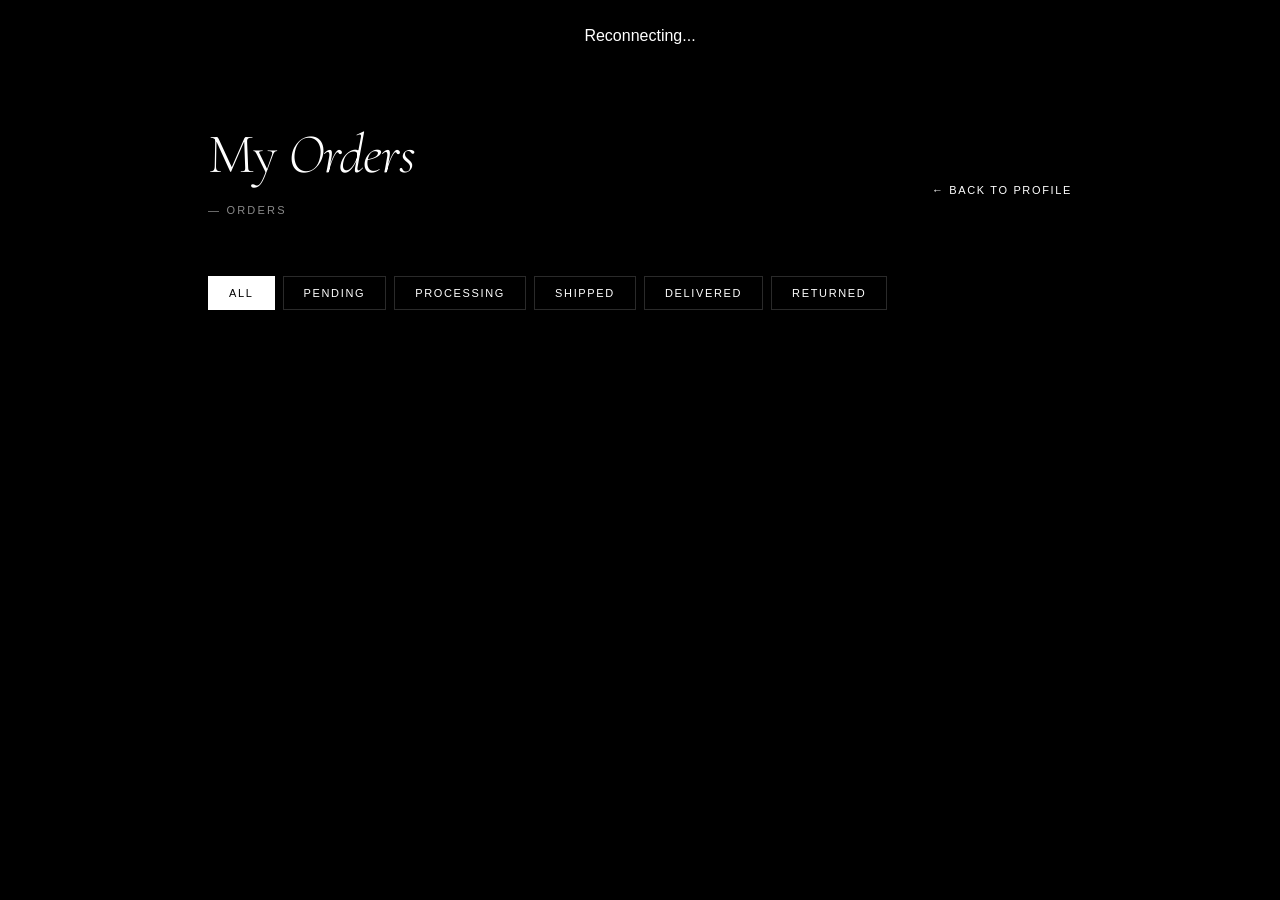
<file: orders.html>
<!DOCTYPE html>
<html lang="en">
<head>
<!-- MAINTENANCE CHECK -->
<script>
(async function(){
  try {
    const res = await fetch("https://fuxqnwlxorojmpvcpxop.supabase.co/rest/v1/site_settings?key=eq.maintenance&select=value", {
      headers: { 'apikey': "eyJhbGciOiJIUzI1NiIsInR5cCI6IkpXVCJ9.eyJpc3MiOiJzdXBhYmFzZSIsInJlZiI6ImZ1eHFud2x4b3Jvam1wdmNweG9wIiwicm9sZSI6ImFub24iLCJpYXQiOjE3NzYwMjAzMzgsImV4cCI6MjA5MTU5NjMzOH0.FFbbSp_JuLgNeimlPkZ2OJ-v2bRhZgZgkTyeJgk4QOc", 'Authorization': "Bearer eyJhbGciOiJIUzI1NiIsInR5cCI6IkpXVCJ9.eyJpc3MiOiJzdXBhYmFzZSIsInJlZiI6ImZ1eHFud2x4b3Jvam1wdmNweG9wIiwicm9sZSI6ImFub24iLCJpYXQiOjE3NzYwMjAzMzgsImV4cCI6MjA5MTU5NjMzOH0.FFbbSp_JuLgNeimlPkZ2OJ-v2bRhZgZgkTyeJgk4QOc" }
    });
    const data = await res.json();
    if (data && data[0]) { const m = JSON.parse(data[0].value); if (m && m.active === true) { window.location.replace('maintenance.html'); } }
  } catch(e) {}
})();
</script>
<meta charset="UTF-8" />
<meta name="viewport" content="width=device-width, initial-scale=1.0" />
<title>Track My Orders | EYE-EG </title>
<meta name="description" content="View and track the status of your premium streetwear orders from EYE-EG Egypt. Check order fulfillment, shipping, and delivery details." />
<meta name="keywords" content="Track Order Egypt, EYE-EG Orders, Clothing Order Tracking Cairo, Streetwear Delivery" />
<link rel="canonical" href="https://eye-eg.store/orders" />

<!-- Open Graph / Facebook -->
<meta property="og:type" content="website" />
<meta property="og:url" content="https://eye-eg.store/orders" />
<meta property="og:title" content="Track My Orders | EYE-EG — Premium Streetwear Brand" />
<meta property="og:description" content="View and track the status of your premium streetwear orders from EYE-EG Egypt. Check order fulfillment, shipping, and delivery details." />
<meta property="og:image" content="https://eye-eg.store/pics/1.png" />

<!-- Twitter -->
<meta name="twitter:card" content="summary_large_image" />
<meta name="twitter:url" content="https://eye-eg.store/orders" />
<meta name="twitter:title" content="Track My Orders | EYE-EG — Premium Streetwear Brand" />
<meta name="twitter:description" content="View and track the status of your premium streetwear orders from EYE-EG Egypt. Check order fulfillment, shipping, and delivery details." />
<meta name="twitter:image" content="https://eye-eg.store/pics/1.png" />

<link rel="preconnect" href="https://fonts.googleapis.com">
<link rel="preconnect" href="https://fonts.gstatic.com" crossorigin>
<link rel="preconnect" href="https://fuxqnwlxorojmpvcpxop.supabase.co">
<link rel="dns-prefetch" href="https://ip-api.com">
<link rel="dns-prefetch" href="https://esm.sh">
<link rel="stylesheet" href="https://fonts.googleapis.com/css2?family=Cormorant+Garamond:ital,wght@0,300;0,400;0,500;0,600;1,300;1,400&display=swap" media="print" onload="this.media='all'">
<noscript><link rel="stylesheet" href="https://fonts.googleapis.com/css2?family=Cormorant+Garamond:ital,wght@0,300;0,400;0,500;0,600;1,300;1,400&display=swap"></noscript>
<link rel="icon" type="image/png" href="pics/1.png">
<link rel="stylesheet" href="css/shared.css" />
<link rel="stylesheet" href="css/orders.css" />

<!-- Structured Data -->
<script type="application/ld+json">
{
  "@context": "https://schema.org",
  "@graph": [
    {
      "@type": "WebPage",
      "@id": "https://eye-eg.store/orders#webpage",
      "url": "https://eye-eg.store/orders",
      "name": "Track My Orders | EYE-EG",
      "description": "View details of your past and current streetwear purchases at EYE-EG.",
      "breadcrumb": {
        "@id": "https://eye-eg.store/orders#breadcrumb"
      }
    },
    {
      "@type": "BreadcrumbList",
      "@id": "https://eye-eg.store/orders#breadcrumb",
      "itemListElement": [
        {
          "@type": "ListItem",
          "position": 1,
          "name": "Home",
          "item": "https://eye-eg.store/"
        },
        {
          "@type": "ListItem",
          "position": 2,
          "name": "Profile",
          "item": "https://eye-eg.store/profile"
        },
        {
          "@type": "ListItem",
          "position": 3,
          "name": "Orders",
          "item": "https://eye-eg.store/orders"
        }
      ]
    }
  ]
}
</script>
</head>
<body>
<div id="pageLoader" class="page-loader"><div class="loader-logo">eye</div><div class="loader-bar"></div></div>
<div id="navbar-container"></div>

<div class="orders-wrap">
  <div style="display:flex;justify-content:space-between;align-items:flex-end;margin-bottom:8px">
    <h1 class="page-title">My <em style="font-style:italic">Orders</em></h1>
    <a href="profile.html" class="btn btn-ghost" style="font-size:11px;letter-spacing:.15em">← Back to Profile</a>
  </div>
  <p class="page-sub" id="ordersMeta">— orders</p>

  <div class="order-filters">
    <button type="button" class="status-filter active" onclick="filterOrders('all',this)">All</button>
    <button type="button" class="status-filter" onclick="filterOrders('Pending',this)">Pending</button>
    <button type="button" class="status-filter" onclick="filterOrders('Processing',this)">Processing</button>
    <button type="button" class="status-filter" onclick="filterOrders('Shipped',this)">Shipped</button>
    <button type="button" class="status-filter" onclick="filterOrders('Delivered',this)">Delivered</button>
    <button type="button" class="status-filter" onclick="filterOrders('Returned',this)">Returned</button>
  </div>

  <div id="ordersList"></div>
</div>

<div id="footer-container"></div>
<div class="toast" id="toast"></div>
<script src="js/config.js" defer></script>
<script src="js/api.js" defer></script>
<script src="js/analytics.js" defer></script>
<script src="js/shared.js" defer></script>
<script src="js/orders.js" defer></script>
</body>
</html>
</file>
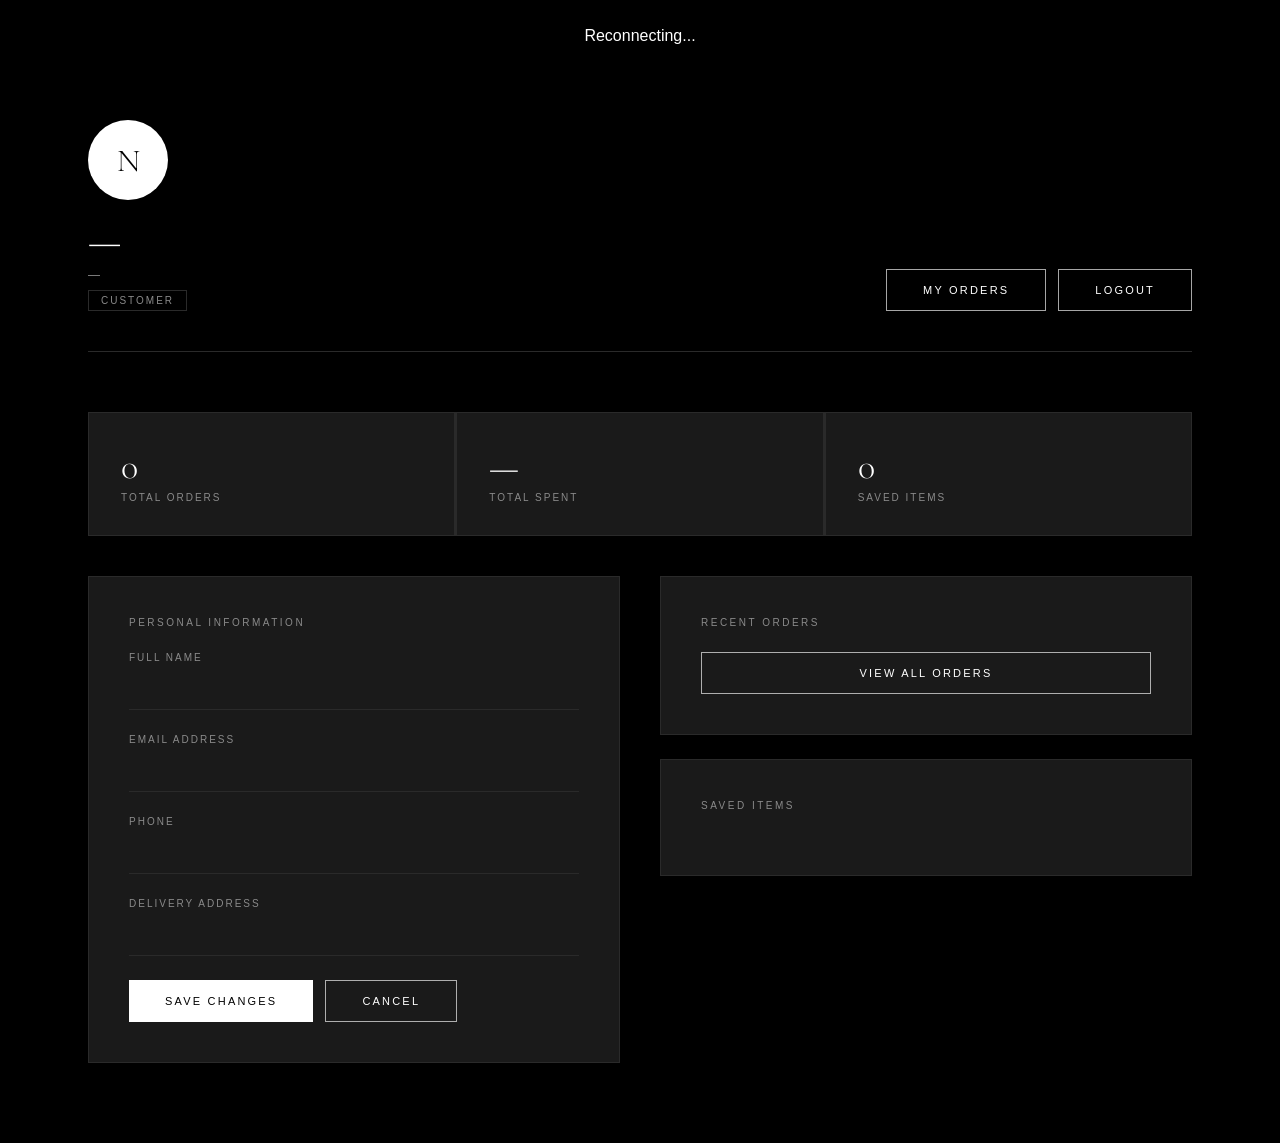
<file: profile.html>
<!DOCTYPE html>
<html lang="en">
<head>
<!-- MAINTENANCE CHECK -->
<script>
(async function(){
  try {
    const res = await fetch("https://fuxqnwlxorojmpvcpxop.supabase.co/rest/v1/site_settings?key=eq.maintenance&select=value", {
      headers: { 'apikey': "eyJhbGciOiJIUzI1NiIsInR5cCI6IkpXVCJ9.eyJpc3MiOiJzdXBhYmFzZSIsInJlZiI6ImZ1eHFud2x4b3Jvam1wdmNweG9wIiwicm9sZSI6ImFub24iLCJpYXQiOjE3NzYwMjAzMzgsImV4cCI6MjA5MTU5NjMzOH0.FFbbSp_JuLgNeimlPkZ2OJ-v2bRhZgZgkTyeJgk4QOc", 'Authorization': "Bearer eyJhbGciOiJIUzI1NiIsInR5cCI6IkpXVCJ9.eyJpc3MiOiJzdXBhYmFzZSIsInJlZiI6ImZ1eHFud2x4b3Jvam1wdmNweG9wIiwicm9sZSI6ImFub24iLCJpYXQiOjE3NzYwMjAzMzgsImV4cCI6MjA5MTU5NjMzOH0.FFbbSp_JuLgNeimlPkZ2OJ-v2bRhZgZgkTyeJgk4QOc" }
    });
    const data = await res.json();
    if (data && data[0]) { const m = JSON.parse(data[0].value); if (m && m.active === true) { window.location.replace('maintenance.html'); } }
  } catch(e) {}
})();
</script>
<meta charset="UTF-8" />
<meta name="viewport" content="width=device-width, initial-scale=1.0" />
<title>My Profile | EYE-EG — Customer Dashboard</title>
<meta name="description" content="Manage your personal details, saved items list, and billing/shipping addresses on your EYE-EG (Eye Egypt) customer profile page." />
<meta name="keywords" content="EYE-EG Profile, Customer Dashboard Egypt, Streetwear account details Cairo, Shopping Account" />
<link rel="canonical" href="https://eye-eg.store/profile" />

<!-- Open Graph / Facebook -->
<meta property="og:type" content="website" />
<meta property="og:url" content="https://eye-eg.store/profile" />
<meta property="og:title" content="My Profile | EYE-EG — Customer Dashboard" />
<meta property="og:description" content="Manage your personal details, saved items list, and billing/shipping addresses on your EYE-EG (Eye Egypt) customer profile page." />
<meta property="og:image" content="https://eye-eg.store/pics/1.png" />

<!-- Twitter -->
<meta name="twitter:card" content="summary_large_image" />
<meta name="twitter:url" content="https://eye-eg.store/profile" />
<meta name="twitter:title" content="My Profile | EYE-EG — Customer Dashboard" />
<meta name="twitter:description" content="Manage your personal details, saved items list, and billing/shipping addresses on your EYE-EG (Eye Egypt) customer profile page." />
<meta name="twitter:image" content="https://eye-eg.store/pics/1.png" />

<link rel="preconnect" href="https://fonts.googleapis.com">
<link rel="preconnect" href="https://fonts.gstatic.com" crossorigin>
<link rel="preconnect" href="https://fuxqnwlxorojmpvcpxop.supabase.co">
<link rel="dns-prefetch" href="https://ip-api.com">
<link rel="dns-prefetch" href="https://esm.sh">
<link rel="stylesheet" href="https://fonts.googleapis.com/css2?family=Cormorant+Garamond:ital,wght@0,300;0,400;0,500;0,600;1,300;1,400&display=swap" media="print" onload="this.media='all'">
<noscript><link rel="stylesheet" href="https://fonts.googleapis.com/css2?family=Cormorant+Garamond:ital,wght@0,300;0,400;0,500;0,600;1,300;1,400&display=swap"></noscript>
<link rel="icon" type="image/png" href="pics/1.png">
<link rel="stylesheet" href="css/shared.css" />
<link rel="stylesheet" href="css/profile.css" />

<!-- Structured Data -->
<script type="application/ld+json">
{
  "@context": "https://schema.org",
  "@graph": [
    {
      "@type": "WebPage",
      "@id": "https://eye-eg.store/profile#webpage",
      "url": "https://eye-eg.store/profile",
      "name": "My Profile | EYE-EG",
      "description": "Manage your personal information, address options, and view your saved items.",
      "breadcrumb": {
        "@id": "https://eye-eg.store/profile#breadcrumb"
      }
    },
    {
      "@type": "BreadcrumbList",
      "@id": "https://eye-eg.store/profile#breadcrumb",
      "itemListElement": [
        {
          "@type": "ListItem",
          "position": 1,
          "name": "Home",
          "item": "https://eye-eg.store/"
        },
        {
          "@type": "ListItem",
          "position": 2,
          "name": "Profile",
          "item": "https://eye-eg.store/profile"
        }
      ]
    }
  ]
}
</script>
</head>
<body>
<div id="pageLoader" class="page-loader"><div class="loader-logo">eye</div><div class="loader-bar"></div></div>
<div id="navbar-container"></div>

<div class="profile-wrap">
  <div class="profile-header">
    <div class="profile-header-left">
      <div class="profile-avatar" id="profileAvatar">N</div>
      <div class="profile-name" id="profileName">—</div>
      <div class="profile-email" id="profileEmail">—</div>
      <div class="profile-role" id="profileRoleBadge">Customer</div>
    </div>
    <div class="profile-header-actions">
      <a href="admin.html" id="profileAdminLink" class="btn btn-gold profile-admin-link" style="display:none">Admin panel</a>
      <a href="orders.html" class="btn btn-outline">My orders</a>
      <button type="button" class="btn btn-outline" onclick="logout()">Logout</button>
    </div>
  </div>

  <div class="profile-stats">
    <div class="ps-item"><div class="ps-num" id="statOrders">0</div><div class="ps-label">Total Orders</div></div>
    <div class="ps-item"><div class="ps-num" id="statSpend">—</div><div class="ps-label">Total Spent</div></div>
    <div class="ps-item"><div class="ps-num" id="statWishlist">0</div><div class="ps-label">Saved Items</div></div>
  </div>

  <div class="profile-grid">
    <div class="profile-card">
      <div class="profile-card-title">Personal Information</div>
      <div class="info-field">
        <div class="info-label">Full Name</div>
        <input class="info-input" id="editName" type="text" />
      </div>
      <div class="info-field">
        <div class="info-label">Email Address</div>
        <input class="info-input" id="editEmail" type="email" readonly title="Email is managed by your sign-in account" />
      </div>
      <div class="info-field">
        <div class="info-label">Phone</div>
        <input class="info-input" id="editPhone" type="tel" />
      </div>
      <div class="info-field">
        <div class="info-label">Delivery Address</div>
        <input class="info-input" id="editAddress" type="text" />
      </div>
      <div class="edit-actions">
        <button type="button" class="btn btn-primary" onclick="saveProfile()">Save Changes</button>
        <button type="button" class="btn btn-outline" onclick="cancelEdit()">Cancel</button>
      </div>
    </div>

    <div>
      <div class="profile-card" style="margin-bottom:24px">
        <div class="profile-card-title">Recent Orders</div>
        <div id="ordersPreview"></div>
        <div style="margin-top:20px">
          <a href="orders.html" class="btn btn-outline" style="width:100%;text-align:center;display:block">View All Orders</a>
        </div>
      </div>

      <div class="profile-card">
        <div class="profile-card-title">Saved Items</div>
        <div class="wishlist-grid" id="wishlistGrid"></div>
        <div id="wishlistEmpty" style="display:none;text-align:center;padding:20px 0;color:var(--gray-500);font-size:13px;font-family:var(--font-serif)">No saved items yet</div>
      </div>
    </div>
  </div>
</div>

<div id="footer-container"></div>
<div class="toast" id="toast"></div>
<script src="js/config.js" defer></script>
<script src="js/api.js" defer></script>
<script src="js/analytics.js" defer></script>
<script src="js/shared.js" defer></script>
<script src="js/profile.js" defer></script>
</body>
</html>
</file>
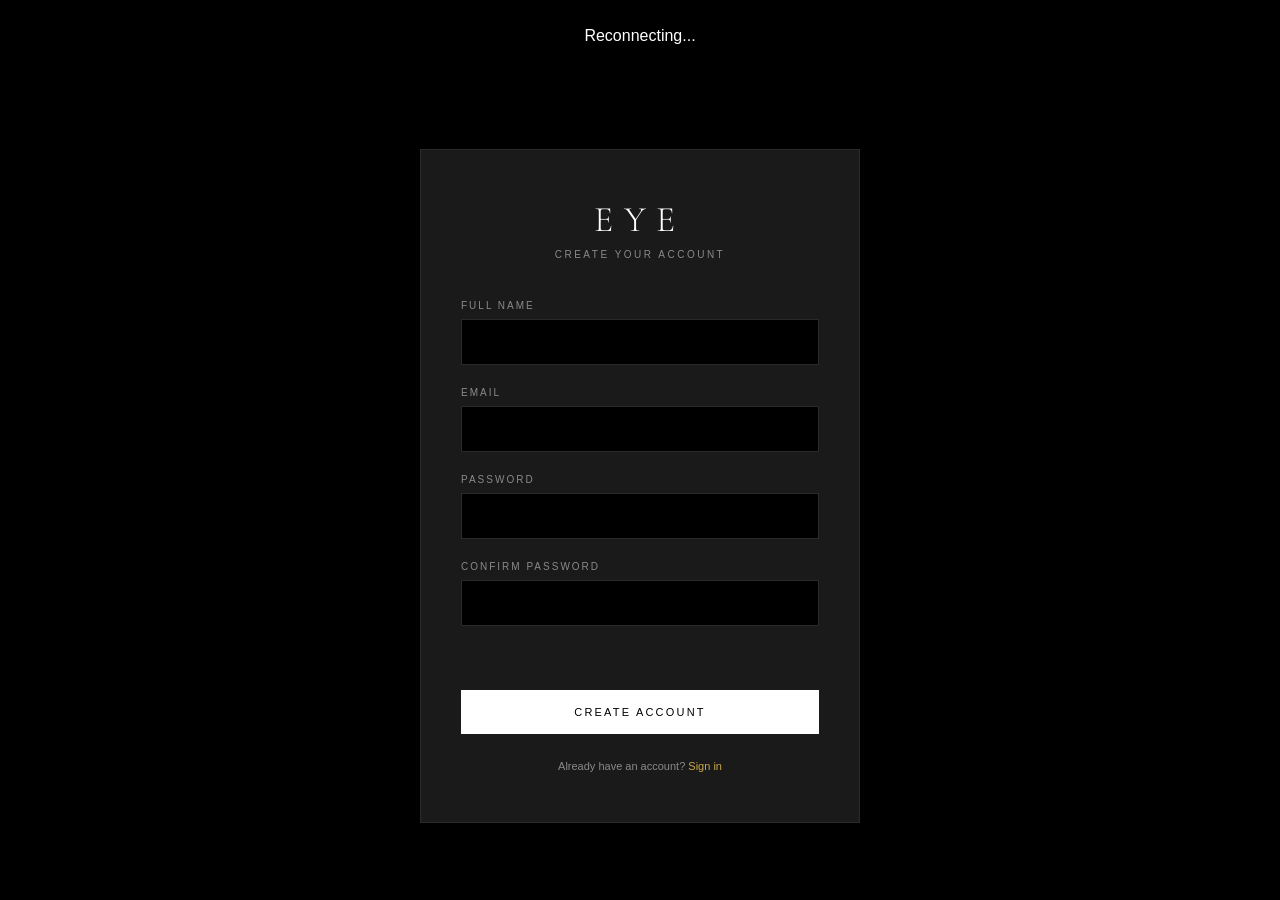
<file: register.html>
<!DOCTYPE html>
<html lang="en">
<head>
<!-- MAINTENANCE CHECK -->
<script>
(async function(){
  try {
    const res = await fetch("https://fuxqnwlxorojmpvcpxop.supabase.co/rest/v1/site_settings?key=eq.maintenance&select=value", {
      headers: { 'apikey': "eyJhbGciOiJIUzI1NiIsInR5cCI6IkpXVCJ9.eyJpc3MiOiJzdXBhYmFzZSIsInJlZiI6ImZ1eHFud2x4b3Jvam1wdmNweG9wIiwicm9sZSI6ImFub24iLCJpYXQiOjE3NzYwMjAzMzgsImV4cCI6MjA5MTU5NjMzOH0.FFbbSp_JuLgNeimlPkZ2OJ-v2bRhZgZgkTyeJgk4QOc", 'Authorization': "Bearer eyJhbGciOiJIUzI1NiIsInR5cCI6IkpXVCJ9.eyJpc3MiOiJzdXBhYmFzZSIsInJlZiI6ImZ1eHFud2x4b3Jvam1wdmNweG9wIiwicm9sZSI6ImFub24iLCJpYXQiOjE3NzYwMjAzMzgsImV4cCI6MjA5MTU5NjMzOH0.FFbbSp_JuLgNeimlPkZ2OJ-v2bRhZgZgkTyeJgk4QOc" }
    });
    const data = await res.json();
    if (data && data[0]) { const m = JSON.parse(data[0].value); if (m && m.active === true) { window.location.replace('maintenance.html'); } }
  } catch(e) {}
})();
</script>
<meta charset="UTF-8" />
<meta name="viewport" content="width=device-width, initial-scale=1.0" />
<title>Create Account | EYE-EG — Sign Up </title>
<meta name="description" content="Join EYE-EG (Eye Egypt) and register your customer account today. Get updates on exclusive streetwear drops, oversized t-shirts, hoodies, and premium custom fashion collections." />
<meta name="keywords" content="Register EYE-EG, Create Account Egypt, Streetwear signup Cairo, Clothing register" />
<link rel="canonical" href="https://eye-eg.store/register" />

<!-- Open Graph / Facebook -->
<meta property="og:type" content="website" />
<meta property="og:url" content="https://eye-eg.store/register" />
<meta property="og:title" content="Create Account | EYE-EG — Sign Up for Exclusive Streetwear" />
<meta property="og:description" content="Join EYE-EG (Eye Egypt) and register your customer account today. Get updates on exclusive streetwear drops, oversized t-shirts, hoodies, and premium custom fashion collections." />
<meta property="og:image" content="https://eye-eg.store/pics/1.png" />

<!-- Twitter -->
<meta name="twitter:card" content="summary_large_image" />
<meta name="twitter:url" content="https://eye-eg.store/register" />
<meta name="twitter:title" content="Create Account | EYE-EG — Sign Up for Exclusive Streetwear" />
<meta name="twitter:description" content="Join EYE-EG (Eye Egypt) and register your customer account today. Get updates on exclusive streetwear drops, oversized t-shirts, hoodies, and premium custom fashion collections." />
<meta name="twitter:image" content="https://eye-eg.store/pics/1.png" />

<link rel="preconnect" href="https://fonts.googleapis.com">
<link rel="preconnect" href="https://fonts.gstatic.com" crossorigin>
<link rel="preconnect" href="https://fuxqnwlxorojmpvcpxop.supabase.co">
<link rel="dns-prefetch" href="https://ip-api.com">
<link rel="dns-prefetch" href="https://esm.sh">
<link rel="stylesheet" href="https://fonts.googleapis.com/css2?family=Cormorant+Garamond:ital,wght@0,300;0,400;0,500;0,600;1,300;1,400&display=swap" media="print" onload="this.media='all'">
<noscript><link rel="stylesheet" href="https://fonts.googleapis.com/css2?family=Cormorant+Garamond:ital,wght@0,300;0,400;0,500;0,600;1,300;1,400&display=swap"></noscript>
<link rel="icon" type="image/png" href="pics/1.png">
<link rel="stylesheet" href="css/shared.css" />
<link rel="stylesheet" href="css/login.css" />

<!-- Structured Data -->
<script type="application/ld+json">
{
  "@context": "https://schema.org",
  "@graph": [
    {
      "@type": "WebPage",
      "@id": "https://eye-eg.store/register#webpage",
      "url": "https://eye-eg.store/register",
      "name": "Create Account | EYE-EG",
      "description": "Sign up for a new customer account at EYE-EG.",
      "breadcrumb": {
        "@id": "https://eye-eg.store/register#breadcrumb"
      }
    },
    {
      "@type": "BreadcrumbList",
      "@id": "https://eye-eg.store/register#breadcrumb",
      "itemListElement": [
        {
          "@type": "ListItem",
          "position": 1,
          "name": "Home",
          "item": "https://eye-eg.store/"
        },
        {
          "@type": "ListItem",
          "position": 2,
          "name": "Register",
          "item": "https://eye-eg.store/register"
        }
      ]
    }
  ]
}
</script>
</head>
<body>
<div id="pageLoader" class="page-loader"><div class="loader-logo">eye</div><div class="loader-bar"></div></div>
<div id="navbar-container"></div>

<main class="login-page">
  <div class="login-card">
    <div class="login-logo">eye</div>
    <div class="login-sub">Create your account</div>
    <form onsubmit="submitRegister(event)">
      <div class="login-field">
        <label class="login-label" for="regName">Full name</label>
        <input class="login-input" id="regName" type="text" autocomplete="name" required />
      </div>
      <div class="login-field">
        <label class="login-label" for="regEmail">Email</label>
        <input class="login-input" id="regEmail" type="email" autocomplete="email" required />
      </div>
      <div class="login-field">
        <label class="login-label" for="regPass">Password</label>
        <input class="login-input" id="regPass" type="password" autocomplete="new-password" required minlength="6" />
      </div>
      <div class="login-field">
        <label class="login-label" for="regPass2">Confirm password</label>
        <input class="login-input" id="regPass2" type="password" autocomplete="new-password" required minlength="6" />
      </div>
      <div id="registerError"></div>
      <div id="registerSuccess" class="login-hint" style="color:var(--gray-300);margin-bottom:12px"></div>
      <button type="submit" class="btn btn-primary" id="registerSubmit" style="width:100%;margin-top:8px;padding:16px">Create account</button>
    </form>
    <p class="login-hint" style="text-align:center;margin-top:24px;margin-bottom:0">
      Already have an account? <a href="login.html" style="color:var(--gold);text-decoration:none">Sign in</a>
    </p>
  </div>
</main>

<div id="footer-container"></div>
<div class="toast" id="toast"></div>
<script src="js/config.js" defer></script>
<script src="js/api.js" defer></script>
<script src="js/analytics.js" defer></script>
<script src="js/shared.js" defer></script>
<script src="js/register.js" defer></script>
</body>
</html>
</file>
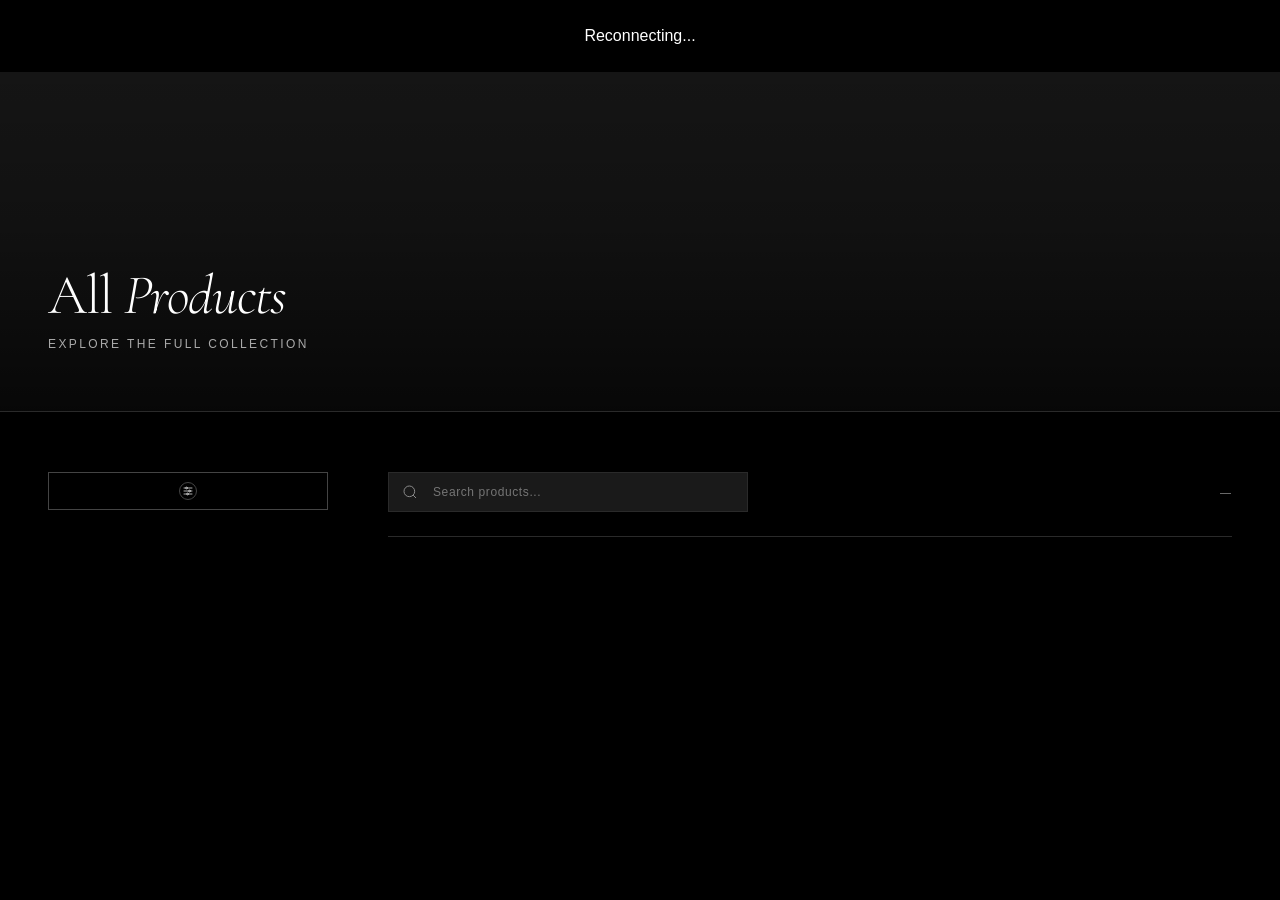
<file: shop.html>
<!DOCTYPE html>
<html lang="en">

<head>
  <!-- MAINTENANCE CHECK -->
  <script>
    (async function () {
      try {
        const res = await fetch("https://fuxqnwlxorojmpvcpxop.supabase.co/rest/v1/site_settings?key=eq.maintenance&select=value", {
          headers: { 'apikey': "eyJhbGciOiJIUzI1NiIsInR5cCI6IkpXVCJ9.eyJpc3MiOiJzdXBhYmFzZSIsInJlZiI6ImZ1eHFud2x4b3Jvam1wdmNweG9wIiwicm9sZSI6ImFub24iLCJpYXQiOjE3NzYwMjAzMzgsImV4cCI6MjA5MTU5NjMzOH0.FFbbSp_JuLgNeimlPkZ2OJ-v2bRhZgZgkTyeJgk4QOc", 'Authorization': "Bearer eyJhbGciOiJIUzI1NiIsInR5cCI6IkpXVCJ9.eyJpc3MiOiJzdXBhYmFzZSIsInJlZiI6ImZ1eHFud2x4b3Jvam1wdmNweG9wIiwicm9sZSI6ImFub24iLCJpYXQiOjE3NzYwMjAzMzgsImV4cCI6MjA5MTU5NjMzOH0.FFbbSp_JuLgNeimlPkZ2OJ-v2bRhZgZgkTyeJgk4QOc" }
        });
        const data = await res.json();
        if (data && data[0]) { const m = JSON.parse(data[0].value); if (m && m.active === true) { window.location.replace('maintenance.html'); } }
      } catch (e) { }
    })();
  </script>

  <meta charset="UTF-8" />
  <meta name="viewport" content="width=device-width, initial-scale=1.0" />

  <!-- Primary SEO -->
  <title>Shop All | EYE-EG </title>
  <meta name="description" content="Browse the full EYE-EG collection. Shop premium streetwear including oversized t-shirts, hoodies, and luxury fashion apparel shipped across Egypt." />
  <meta name="keywords" content="Shop EYE-EG, Buy Streetwear Egypt, Hoodies Cairo, Oversized T-Shirts Egypt, Online Clothing Store Egypt, Premium Fashion Egypt" />
  <link rel="canonical" href="https://eye-eg.store/shop" />
  <meta name="robots" content="index, follow" />

  <!-- Open Graph -->
  <meta property="og:type" content="website" />
  <meta property="og:site_name" content="EYE-EG" />
  <meta property="og:url" content="https://eye-eg.store/shop" />
  <meta property="og:title" content="Shop All | EYE-EG — Premium Streetwear, Hoodies &amp; T-Shirts Egypt" />
  <meta property="og:description" content="Browse the full EYE-EG collection. Shop premium streetwear including oversized t-shirts, hoodies, and luxury fashion apparel shipped across Egypt." />
  <meta property="og:image" content="https://eye-eg.store/pics/1.png" />
  <meta property="og:locale" content="en_US" />

  <!-- Twitter Card -->
  <meta name="twitter:card" content="summary_large_image" />
  <meta name="twitter:url" content="https://eye-eg.store/shop" />
  <meta name="twitter:title" content="Shop All | EYE-EG — Premium Streetwear, Hoodies &amp; T-Shirts Egypt" />
  <meta name="twitter:description" content="Browse the full EYE-EG collection. Shop premium streetwear including oversized t-shirts, hoodies, and luxury fashion apparel shipped across Egypt." />
  <meta name="twitter:image" content="https://eye-eg.store/pics/1.png" />

  <link rel="preconnect" href="https://fonts.googleapis.com">
  <link rel="preconnect" href="https://fonts.gstatic.com" crossorigin>
  <link rel="preconnect" href="https://fuxqnwlxorojmpvcpxop.supabase.co">
  <link rel="dns-prefetch" href="https://ip-api.com">
  <link rel="dns-prefetch" href="https://esm.sh">
  <link rel="stylesheet" href="https://fonts.googleapis.com/css2?family=Cormorant+Garamond:ital,wght@0,300;0,400;0,500;0,600;1,300;1,400&display=swap" media="print" onload="this.media='all'">
  <noscript><link rel="stylesheet" href="https://fonts.googleapis.com/css2?family=Cormorant+Garamond:ital,wght@0,300;0,400;0,500;0,600;1,300;1,400&display=swap"></noscript>
  <link rel="icon" type="image/png" href="pics/1.png">
  <link rel="stylesheet" href="css/shared.css" />
  <link rel="stylesheet" href="css/shop.css" />

  <!-- Structured Data -->
  <script type="application/ld+json">
  {
    "@context": "https://schema.org",
    "@graph": [
      {
        "@type": "WebPage",
        "@id": "https://eye-eg.store/shop#webpage",
        "url": "https://eye-eg.store/shop",
        "name": "Shop All | EYE-EG",
        "description": "Browse all clothing products from EYE-EG including streetwear, hoodies, t-shirts and exclusive Egyptian fashion.",
        "breadcrumb": { "@id": "https://eye-eg.store/shop#breadcrumb" },
        "isPartOf": { "@id": "https://eye-eg.store/#website" }
      },
      {
        "@type": "BreadcrumbList",
        "@id": "https://eye-eg.store/shop#breadcrumb",
        "itemListElement": [
          { "@type": "ListItem", "position": 1, "name": "Home", "item": "https://eye-eg.store/" },
          { "@type": "ListItem", "position": 2, "name": "Shop All", "item": "https://eye-eg.store/shop" }
        ]
      }
    ]
  }
  </script>
</head>

<body>
  <div id="pageLoader" class="page-loader">
    <div class="loader-logo">eye</div>
    <div class="loader-bar"></div>
  </div>
  <div id="navbar-container"></div>

  <div class="shop-hero" id="shopHeroRoot">
    <div class="shop-hero-bg" id="shopHeroBg" aria-hidden="true"></div>
    <div class="shop-hero-scrim"></div>
    <div class="shop-hero-content">
      <h1>All <em>Products</em></h1>
      <p id="shopSubtitle">Explore the full collection</p>
    </div>
  </div>

  <div class="shop-layout">
    <aside class="sidebar" id="shopFiltersSidebar">
      <button type="button" class="shop-filters-toggle" id="shopFiltersToggle" onclick="toggleShopFilters()"
        aria-label="Toggle filters">
        <span class="shop-filters-icon" aria-hidden="true">
          <svg width="12" height="12" viewBox="0 0 24 24" fill="none" stroke="currentColor" stroke-width="1.8"
            stroke-linecap="round">
            <line x1="4" y1="6" x2="20" y2="6"></line>
            <circle cx="9" cy="6" r="1.8"></circle>
            <line x1="4" y1="12" x2="20" y2="12"></line>
            <circle cx="15" cy="12" r="1.8"></circle>
            <line x1="4" y1="18" x2="20" y2="18"></line>
            <circle cx="11" cy="18" r="1.8"></circle>
          </svg>
        </span>
      </button>
      <div class="shop-filters-panel" id="shopFiltersPanel">
        <div class="sidebar-section">
          <div class="sidebar-title">Category</div>
          <div id="categoryFilters"></div>
        </div>
        <div class="sidebar-section">
          <div class="sidebar-title">Price Range</div>
          <div class="price-inputs">
            <input type="number" id="priceMin" placeholder="Min" value="0" onchange="filterChange()" />
            <span class="price-sep">—</span>
            <input type="number" id="priceMax" placeholder="Max" value="999999" onchange="filterChange()" />
          </div>
        </div>
        <div class="sidebar-section">
          <div class="sidebar-title">Size</div>
          <div class="size-filters" id="sizeFilters">
            <button type="button" class="size-btn" onclick="toggleSize(this)">S</button>
            <button type="button" class="size-btn" onclick="toggleSize(this)">M</button>
            <button type="button" class="size-btn" onclick="toggleSize(this)">L</button>
            <button type="button" class="size-btn" onclick="toggleSize(this)">XL</button>
          </div>
        </div>
        <div class="sidebar-section">
          <button type="button" class="btn btn-outline" onclick="clearFilters()" style="width:100%">Clear
            Filters</button>
        </div>
      </div>
    </aside>

    <main>
      <div class="shop-topbar">
        <div class="search-wrap">
          <svg class="search-icon" width="16" height="16" viewBox="0 0 24 24" fill="none" stroke="currentColor"
            stroke-width="1.5">
            <circle cx="11" cy="11" r="8" />
            <path d="m21 21-4.35-4.35" />
          </svg>
          <input type="text" id="searchInput" placeholder="Search products..." oninput="filterChange()" />
        </div>
        <div class="shop-mobile-controls">
          <button type="button" class="shop-filters-toggle shop-filters-toggle-compact" id="shopFiltersTopToggle"
            onclick="toggleShopFilters()" aria-label="Toggle filters">
            <span class="shop-filters-icon" aria-hidden="true">
              <svg width="12" height="12" viewBox="0 0 24 24" fill="none" stroke="currentColor" stroke-width="1.8"
                stroke-linecap="round">
                <line x1="4" y1="6" x2="20" y2="6"></line>
                <circle cx="9" cy="6" r="1.8"></circle>
                <line x1="4" y1="12" x2="20" y2="12"></line>
                <circle cx="15" cy="12" r="1.8"></circle>
                <line x1="4" y1="18" x2="20" y2="18"></line>
                <circle cx="11" cy="18" r="1.8"></circle>
              </svg>
            </span>
          </button>
          <select class="sort-select sort-select-compact" id="sortSelect" onchange="filterChange()">
            <option value="newest">Newest</option>
            <option value="price-asc">Price: Low → High</option>
            <option value="price-desc">Price: High → Low</option>
          </select>
        </div>
        <span class="results-count" id="resultsCount">—</span>
      </div>
      <div id="activeFilters" class="active-filters"></div>
      <div class="products-grid" id="productsGrid"></div>
    </main>
  </div>

  <div id="footer-container"></div>
  <div class="toast" id="toast"></div>
  <script src="js/config.js" defer></script>
  <script src="js/api.js" defer></script>
  <script src="js/analytics.js" defer></script>
  <script src="js/shared.js" defer></script>
  <script src="js/shop.js" defer></script>
</body>

</html>
</file>
<file: css/shared.css>
/* Fonts are loaded via <link> preload in each HTML page head to avoid render-blocking @import chains.
   Fallback stacks below ensure text is always visible immediately. */
@font-face {
  font-family: 'Cormorant Garamond';
  font-display: swap;
}

*, *::before, *::after { box-sizing: border-box; margin: 0; padding: 0; }

:root {
  --black: #000000;
  --white: #FFFFFF;
  --gray-50: #141414;
  --gray-100: #1a1a1a;
  --gray-200: #2a2a2a;
  --gray-300: #444444;
  --gray-500: #8a8a8a;
  --gray-700: #c4c4c4;
  --gray-900: #f0f0f0;
  --font-serif: 'Cormorant Garamond', Georgia, serif;
  --font-sans: 'Helvetica Neue', Helvetica, Arial, sans-serif;
  --transition: all 0.4s cubic-bezier(0.25, 0.46, 0.45, 0.94);
  --transition-fast: all 0.2s ease;
  --shadow-sm: 0 2px 8px rgba(0,0,0,0.4);
  --shadow-md: 0 8px 32px rgba(0,0,0,0.45);
  --shadow-lg: 0 24px 64px rgba(0,0,0,0.5);
  --radius: 2px;
  --radius-lg: 4px;
  --nav-h: 72px;
  --gold: #c9a84c;
  --gray-400: #6a6a6a;
  --gray-600: #6e6e6e;
}

html { scroll-behavior: smooth; font-size: 16px; }
body {
  font-family: var(--font-sans);
  background: var(--black);
  color: var(--white);
  -webkit-font-smoothing: antialiased;
  overflow-x: hidden;
}

/* Top announcement — injected below body */
.marquee-bar {
  position: fixed;
  top: 0;
  left: 0;
  right: 0;
  z-index: 1001;
  background: var(--white);
  color: var(--black);
  border-bottom: 1px solid var(--gray-200);
  overflow: hidden;
  height: 36px;
  display: flex;
  align-items: center;
}
body.has-marquee .navbar { top: 36px; }
body.has-marquee .page-top,
body.has-marquee .shop-hero { margin-top: calc(var(--nav-h) + 36px); }
body.has-marquee { padding-top: 36px; }

.marquee-bar-inner {
  display: flex;
  white-space: nowrap;
  animation: eyeMarquee 28s linear infinite;
  font-size: 10px;
  letter-spacing: 0.22em;
  text-transform: uppercase;
  font-weight: 400;
  will-change: transform;
}
.marquee-bar-inner span,
.marquee-bar-inner a.marquee-link { padding: 0 2.5rem; opacity: 0.85; }
.marquee-bar-inner a.marquee-link {
  color: inherit;
  text-decoration: none;
}
.marquee-bar-inner a.marquee-link:hover { opacity: 1; }
@keyframes eyeMarquee {
  from { transform: translateX(0); }
  to { transform: translateX(-50%); }
}

/* NAVBAR */
.navbar {
  position: fixed;
  top: 0;
  left: 0;
  right: 0;
  z-index: 1000;
  height: var(--nav-h);
  display: flex;
  align-items: center;
  justify-content: space-between;
  padding: 0 48px;
  transition: var(--transition);
  border-bottom: 1px solid transparent;
  background: transparent;
}
.navbar.scrolled {
  background: rgba(0,0,0,0.92);
  backdrop-filter: blur(20px);
  -webkit-backdrop-filter: blur(20px);
  border-bottom-color: var(--gray-200);
  box-shadow: var(--shadow-sm);
}
.nav-left { display: flex; align-items: center; gap: 12px; }
.nav-logo {
  font-family: var(--font-serif);
  font-size: 24px;
  font-weight: 300;
  letter-spacing: 0.15em;
  text-decoration: none;
  color: var(--white);
}
.menu-trigger { display: none; }
.nav-links { display: flex; gap: 40px; list-style: none; align-items: center; }
.nav-links a {
  font-family: var(--font-sans);
  font-size: 11px;
  font-weight: 400;
  letter-spacing: 0.18em;
  text-transform: uppercase;
  text-decoration: none;
  color: var(--white);
  position: relative;
  transition: var(--transition-fast);
}
.nav-links a::after {
  content: '';
  position: absolute;
  bottom: -2px;
  left: 0;
  width: 0;
  height: 1px;
  background: var(--white);
  transition: width 0.3s ease;
}
.nav-links a:hover::after, .nav-links a.active::after { width: 100%; }
.nav-actions { display: flex; gap: 20px; align-items: center; }
.nav-icon {
  background: none;
  border: none;
  cursor: pointer;
  padding: 8px;
  color: var(--white);
  font-size: 18px;
  display: flex;
  align-items: center;
  position: relative;
  transition: var(--transition-fast);
}
.nav-icon:hover { opacity: 0.65; }
.cart-badge {
  position: absolute;
  top: 2px;
  right: 2px;
  width: 14px;
  height: 14px;
  background: var(--white);
  color: var(--black);
  border-radius: 50%;
  font-size: 8px;
  font-weight: 600;
  display: flex;
  align-items: center;
  justify-content: center;
  letter-spacing: 0;
}

/* BUTTONS */
.btn {
  display: inline-flex;
  align-items: center;
  justify-content: center;
  padding: 14px 36px;
  font-family: var(--font-sans);
  font-size: 11px;
  font-weight: 400;
  letter-spacing: 0.2em;
  text-transform: uppercase;
  text-decoration: none;
  cursor: pointer;
  border: none;
  transition: var(--transition);
  position: relative;
  overflow: hidden;
}
.btn-primary { background: var(--white); color: var(--black); }
.btn-primary:hover { background: var(--gray-300); transform: translateY(-1px); box-shadow: var(--shadow-md); }
.btn-outline {
  background: transparent;
  color: var(--white);
  border: 1px solid rgba(255,255,255,0.65);
}
.btn-outline:hover { background: var(--white); color: var(--black); border-color: var(--white); }
.btn-gold {
  background: var(--gold);
  color: var(--black);
  border: none;
}
.btn-gold:hover { filter: brightness(1.08); transform: translateY(-1px); }
.btn-ghost { background: transparent; color: var(--white); padding: 0; }
.btn-ghost:hover { opacity: 0.5; }

/* SECTION TITLES */
.section-label {
  font-family: var(--font-sans);
  font-size: 10px;
  font-weight: 400;
  letter-spacing: 0.3em;
  text-transform: uppercase;
  color: var(--gray-500);
  margin-bottom: 16px;
}
.section-title {
  font-family: var(--font-serif);
  font-size: clamp(32px, 5vw, 56px);
  font-weight: 300;
  line-height: 1.1;
  letter-spacing: -0.01em;
  color: var(--white);
}
.section-title em { font-style: italic; font-weight: 300; }

/* PRODUCT CARD */
.product-card {
  position: relative;
  cursor: pointer;
  transition: var(--transition);
}
.product-card:hover { transform: translateY(-4px); }
.product-img-wrap {
  position: relative;
  overflow: hidden;
  background: var(--gray-100);
  aspect-ratio: 3/4;
  margin-bottom: 16px;
}
.product-img-wrap img {
  width: 100%;
  height: 100%;
  object-fit: cover;
  object-position: center;
  padding: 0;
  transition: transform 0.6s cubic-bezier(0.25, 0.46, 0.45, 0.94);
}
.product-card:hover .product-img-wrap img { transform: scale(1.06); }
.product-overlay {
  position: absolute;
  inset: 0;
  background: rgba(0,0,0,0.35);
  display: flex;
  align-items: flex-end;
  justify-content: center;
  padding: 20px;
  opacity: 0;
  transition: var(--transition);
}
.product-card:hover .product-overlay { opacity: 1; }
.product-overlay .btn { width: 100%; background: rgba(255,255,255,0.95); color: var(--black); backdrop-filter: blur(8px); }
.product-info { padding: 0 2px; }
.product-name {
  font-family: var(--font-serif);
  font-size: 17px;
  font-weight: 400;
  letter-spacing: 0.02em;
  margin-bottom: 4px;
  color: var(--white);
}
.product-price {
  font-family: var(--font-sans);
  font-size: 13px;
  font-weight: 300;
  letter-spacing: 0.05em;
  color: var(--gray-700);
}
.product-price-old {
  text-decoration: line-through;
  opacity: 0.6;
  margin-right: 8px;
}
.product-price-new {
  color: var(--white);
  font-weight: 500;
}
.product-stock {
  font-size: 10px;
  letter-spacing: 0.15em;
  text-transform: uppercase;
  color: var(--gray-500);
  margin-top: 4px;
}
.product-stock.low { color: #e8a0a0; }

/* FOOTER */
footer {
  background: var(--gray-50);
  color: var(--white);
  padding: 80px 48px 40px;
  border-top: 1px solid var(--gray-200);
}
.footer-grid { display: grid; grid-template-columns: 2fr 1fr 1fr 1fr; gap: 60px; margin-bottom: 60px; }
.footer-brand .nav-logo { color: var(--white); display: block; margin-bottom: 20px; }
.footer-brand p { font-size: 13px; line-height: 1.7; color: var(--gray-500); font-weight: 300; max-width: 280px; }
.footer-col h4 { font-size: 10px; letter-spacing: 0.25em; text-transform: uppercase; color: var(--gray-500); margin-bottom: 20px; }
.footer-col ul { list-style: none; }
.footer-col ul li { margin-bottom: 12px; }
.footer-col ul li a { color: var(--gray-700); text-decoration: none; font-size: 13px; font-weight: 300; transition: var(--transition-fast); }
.footer-col ul li a:hover { color: var(--white); }
.footer-bottom { border-top: 1px solid var(--gray-200); padding-top: 32px; display: flex; justify-content: space-between; align-items: center; }
.footer-bottom p { font-size: 11px; color: var(--gray-500); letter-spacing: 0.08em; }
.social-links { display: flex; gap: 20px; }
.social-links a { color: var(--gray-500); font-size: 11px; letter-spacing: 0.1em; text-decoration: none; text-transform: uppercase; transition: var(--transition-fast); }
.social-links a:hover { color: var(--white); }

/* PAGE LOADER */
.page-loader {
  position: fixed;
  inset: 0;
  background: var(--black);
  z-index: 9999;
  display: flex;
  align-items: center;
  justify-content: center;
  flex-direction: column;
  gap: 20px;
  transition: opacity 0.6s ease, visibility 0.6s ease;
}
.page-loader.hidden { opacity: 0; visibility: hidden; pointer-events: none; }
.loader-logo {
  font-family: var(--font-serif);
  font-size: 48px;
  font-weight: 300;
  letter-spacing: 0.3em;
  text-transform: uppercase;
  color: var(--white);
}
.loader-bar { width: 80px; height: 1px; background: var(--gray-200); position: relative; overflow: hidden; }
.loader-bar::after {
  content: '';
  position: absolute;
  left: -100%;
  top: 0;
  height: 100%;
  width: 100%;
  background: var(--white);
  animation: loadBar 1.2s ease forwards;
}
@keyframes loadBar { to { left: 0; } }

/* TOAST */
.toast {
  position: fixed;
  bottom: 32px;
  right: 32px;
  z-index: 9000;
  background: var(--white);
  color: var(--black);
  padding: 16px 24px;
  font-size: 12px;
  letter-spacing: 0.1em;
  transform: translateY(100px);
  opacity: 0;
  transition: var(--transition);
  border-radius: var(--radius);
}
.toast.show { transform: translateY(0); opacity: 1; }

/* UTILITIES */
.container { max-width: 1400px; margin: 0 auto; padding: 0 48px; }
.page-top { padding-top: var(--nav-h); }
.sr-only { position: absolute; width: 1px; height: 1px; padding: 0; margin: -1px; overflow: hidden; clip: rect(0,0,0,0); border: 0; }
.divider { width: 40px; height: 1px; background: var(--white); margin: 24px 0; }

/* Checkout modal */
.modal-overlay-checkout {
  position: fixed;
  inset: 0;
  background: rgba(0,0,0,0.75);
  z-index: 8000;
  display: flex;
  align-items: center;
  justify-content: center;
  opacity: 0;
  pointer-events: none;
  transition: opacity 0.3s;
  backdrop-filter: blur(6px);
  padding: 24px;
}
.modal-overlay-checkout.open { opacity: 1; pointer-events: all; }
.checkout-modal {
  background: var(--gray-100);
  border: 1px solid var(--gray-200);
  max-width: 520px;
  width: 100%;
  max-height: 90vh;
  overflow-y: auto;
  padding: 32px;
}
.checkout-modal-wide { max-width: 640px; }
.checkout-lead {
  font-size: 12px;
  color: var(--gray-500);
  margin-bottom: 20px;
  letter-spacing: 0.06em;
  line-height: 1.5;
}
.payment-options-grid {
  display: grid;
  grid-template-columns: 1fr 1fr 1fr;
  gap: 10px;
}
@media (max-width: 520px) {
  .payment-options-grid { grid-template-columns: 1fr; }
}
.checkout-wallet-box {
  margin-top: 12px;
  padding: 16px 18px;
  border-radius: 12px;
  border: 1px solid rgba(212, 175, 55, 0.35);
  background: linear-gradient(160deg, rgba(212, 175, 55, 0.12) 0%, rgba(0, 0, 0, 0.28) 100%);
}
.checkout-wallet-label {
  font-size: 9px;
  letter-spacing: 0.2em;
  text-transform: uppercase;
  color: var(--gray-500);
  margin-bottom: 6px;
}
.checkout-wallet-num {
  font-size: 15px;
  font-weight: 500;
  color: var(--white);
  word-break: break-all;
  font-family: var(--font-sans);
}
.checkout-proof-box {
  margin-top: 12px;
}
.checkout-proof-label {
  font-size: 10px;
  letter-spacing: 0.15em;
  text-transform: uppercase;
  color: var(--gray-500);
  margin-bottom: 8px;
  display: block;
}
.checkout-proof-upload {
  display: block;
  cursor: pointer;
  border: 1px dashed var(--gray-400);
  padding: 14px;
  text-align: center;
  transition: var(--transition-fast);
}
.checkout-proof-upload:hover { border-color: var(--gold); background: rgba(201,168,76,0.05); }
.checkout-proof-btn {
  font-size: 11px;
  color: var(--white);
  letter-spacing: 0.1em;
}
.checkout-proof-preview {
  margin-top: 10px;
  text-align: center;
}
.checkout-modal h2 {
  font-family: var(--font-serif);
  font-size: 28px;
  font-weight: 300;
  margin-bottom: 24px;
}
.form-row { margin-bottom: 18px; }
.form-row label {
  display: block;
  font-size: 10px;
  letter-spacing: 0.2em;
  text-transform: uppercase;
  color: var(--gray-500);
  margin-bottom: 8px;
}
.form-row input,
.form-row textarea,
.form-row select {
  width: 100%;
  padding: 12px 14px;
  font-family: var(--font-sans);
  font-size: 13px;
  border: 1px solid var(--gray-200);
  background: var(--black);
  color: var(--white);
  outline: none;
}
.payment-select {
  border: 1px solid var(--white) !important;
  box-shadow: none;
  border-radius: 999px;
  background: var(--black) !important;
  color: var(--white) !important;
  font-size: 13px !important;
  letter-spacing: 0.03em;
  transition: var(--transition-fast);
}
.payment-select:hover,
.payment-select:focus {
  background: var(--gray-200) !important;
  border-color: var(--gray-700) !important;
  color: var(--white) !important;
}
.payment-select option {
  background: var(--black);
  color: var(--white);
}
.form-row textarea { min-height: 72px; resize: vertical; }
.payment-options { display: flex; flex-direction: column; gap: 10px; }
.payment-option {
  display: flex;
  flex-direction: row;
  align-items: center;
  gap: 12px;
  padding: 14px 16px;
  border: 1px solid var(--gray-200);
  cursor: pointer;
  font-size: 12px;
  letter-spacing: 0.08em;
}
.payment-option input { accent-color: var(--white); }

.payment-option-inner {
  display: flex;
  align-items: center;
  gap: 12px;
  flex: 1;
  min-width: 0;
}
.payment-option-icon {
  width: 36px;
  height: 36px;
  border-radius: 10px;
  display: flex;
  align-items: center;
  justify-content: center;
  font-size: 16px;
  flex-shrink: 0;
  border: 1px solid rgba(255, 255, 255, 0.12);
  background: rgba(255, 255, 255, 0.04);
}
.payment-option-text {
  display: flex;
  flex-direction: column;
  gap: 2px;
  min-width: 0;
}
.payment-option-title {
  font-size: 12px;
  letter-spacing: 0.12em;
  text-transform: uppercase;
  color: var(--white);
  font-weight: 500;
}
.payment-option-sub {
  font-size: 10px;
  letter-spacing: 0.06em;
  color: var(--gray-500);
}
.payment-option-telda {
  border-color: rgba(100, 149, 237, 0.45);
  background: linear-gradient(135deg, rgba(30, 40, 80, 0.5) 0%, rgba(20, 24, 40, 0.35) 100%);
}
.payment-option-telda .payment-option-icon {
  background: rgba(100, 149, 237, 0.2);
  border-color: rgba(100, 149, 237, 0.35);
  color: #9db7f5;
}
.payment-option-telda:has(input:checked) {
  border-color: rgba(100, 149, 237, 0.85);
  box-shadow: 0 0 0 1px rgba(100, 149, 237, 0.35);
}
.payment-option-insta {
  border-color: rgba(46, 196, 182, 0.45);
  background: linear-gradient(135deg, rgba(20, 60, 55, 0.45) 0%, rgba(18, 22, 28, 0.35) 100%);
}
.payment-option-insta .payment-option-icon {
  background: rgba(46, 196, 182, 0.18);
  border-color: rgba(46, 196, 182, 0.35);
  color: #7ee8dc;
}
.payment-option-insta:has(input:checked) {
  border-color: rgba(46, 196, 182, 0.85);
  box-shadow: 0 0 0 1px rgba(46, 196, 182, 0.3);
}
.payment-option-cod {
  border-color: rgba(212, 175, 55, 0.35);
  background: linear-gradient(135deg, rgba(60, 50, 28, 0.4) 0%, rgba(22, 20, 16, 0.35) 100%);
}
.payment-option-cod .payment-option-icon {
  background: rgba(212, 175, 55, 0.15);
  border-color: rgba(212, 175, 55, 0.35);
  color: var(--gold);
  font-size: 14px;
  font-weight: 600;
}
.payment-option-cod:has(input:checked) {
  border-color: rgba(212, 175, 55, 0.75);
  box-shadow: 0 0 0 1px rgba(212, 175, 55, 0.25);
}

.checkout-payment-row label {
  width: 100%;
}
.checkout-payment-row-inner {
  display: flex;
  justify-content: flex-end;
  width: 100%;
}
.checkout-payment-row-inner-full {
  justify-content: stretch;
}
.payment-options-checkout-full {
  display: flex;
  flex-direction: column;
  gap: 10px;
  width: 100%;
}
.payment-options-checkout-full .payment-option {
  width: 100%;
  min-height: 64px;
  padding: 16px 18px;
  box-sizing: border-box;
}
.payment-options-checkout-full .payment-option-insta {
  min-height: 76px;
}
.payment-options-checkout-full .payment-option-inner {
  flex: 1;
  align-items: flex-start;
}
.payment-options-checkout-full .payment-option-text {
  gap: 4px;
}
.payment-options-checkout-full .payment-option-title {
  font-size: 13px;
  letter-spacing: 0.14em;
}
.payment-options-checkout-full .payment-option-sub {
  font-size: 11px;
  letter-spacing: 0.04em;
  line-height: 1.45;
  white-space: normal;
}
.chk-ship-main .chk-ship-value-col {
  text-align: right;
  max-width: 68%;
}
.checkout-ship-sub {
  display: none;
  font-size: 10px;
  letter-spacing: 0.04em;
  color: var(--gray-500);
  font-weight: 300;
  line-height: 1.45;
  margin-top: 6px;
}
.payment-options-checkout-compact {
  display: grid;
  grid-template-columns: repeat(3, minmax(0, 1fr));
  gap: 8px;
  justify-items: stretch;
}
.payment-options-checkout-compact .payment-option {
  flex-direction: row;
  align-items: center;
  padding: 8px 10px;
  gap: 8px;
  max-width: none;
  min-height: 0;
}
.payment-options-checkout-compact .payment-option-inner {
  gap: 8px;
}
.payment-options-checkout-compact .payment-option-icon {
  width: 26px;
  height: 26px;
  font-size: 12px;
  border-radius: 8px;
}
.payment-options-checkout-compact .payment-option-title {
  font-size: 9px;
  letter-spacing: 0.1em;
}
.payment-options-checkout-compact .payment-option-sub {
  font-size: 8px;
  letter-spacing: 0.04em;
  line-height: 1.2;
}
.checkout-order-totals {
  margin-top: 16px;
  padding-top: 8px;
  border-top: 1px solid var(--gray-200);
}
.checkout-order-totals .summary-row {
  display: flex;
  justify-content: space-between;
  align-items: center;
  font-size: 12px;
  margin-bottom: 10px;
  color: var(--gray-700);
}
.checkout-order-totals .summary-row.total {
  font-size: 16px;
  font-weight: 500;
  color: var(--white);
  font-family: var(--font-serif);
  margin-bottom: 0;
  margin-top: 4px;
  padding-top: 12px;
  border-top: 1px solid var(--gray-200);
}
.checkout-order-totals .summary-divider {
  height: 1px;
  background: var(--gray-200);
  margin: 10px 0 12px;
}
@media (max-width: 520px) {
  .payment-options-checkout-compact {
    grid-template-columns: repeat(2, minmax(0, 1fr));
    justify-items: stretch;
  }
  .checkout-payment-row-inner {
    justify-content: stretch;
  }
}

@media (max-width: 768px) {
  .navbar { padding: 0 16px; background: #000; box-shadow: none !important; border-bottom: 1px solid #111; }
  .navbar.scrolled { backdrop-filter: none !important; -webkit-backdrop-filter: none !important; box-shadow: none !important; }
  .nav-links { display: none; }
  .nav-left { flex: 1; display: flex; align-items: center; gap: 12px; }
  .menu-trigger { display: flex; order: -1; padding-left: 0; }
  .nav-actions { gap: 8px; }
  .nav-icon { padding: 4px; font-size: 16px; }
  .nav-logo { font-size: 15px; letter-spacing: 0.1em; }
  .container { padding: 0 12px; }
  .footer-grid { grid-template-columns: 1fr 1fr; gap: 32px; }
  .mobile-sidebar { display: none !important; }
  
  /* HIGH PERFORMANCE MOBILE MODE */
  *:not(.marquee-bar-inner):not(.marquee-bar-inner *):not(.page-loader):not(.page-loader *):not(.loader-bar) { 
    animation: none !important; 
    transition: none !important; 
    box-shadow: none !important; 
    text-shadow: none !important;
  }
  .btn, .nav-icon, a, .cat-item, .product-card {
    transition: all 0.2s ease !important;
  }
  img { filter: none !important; }
  .hero-overlay, .cat-overlay, .product-overlay { background: rgba(0,0,0,0.5) !important; }
}

@media (min-width: 769px) {
  .menu-trigger, .sidebar-overlay, .sidebar-panel { display: none !important; }
}

/* ── PREMIUM MOBILE SIDEBAR ── */
.sidebar-overlay {
  position: fixed;
  inset: 0;
  background: rgba(0,0,0,0.4);
  backdrop-filter: blur(8px);
  -webkit-backdrop-filter: blur(8px);
  z-index: 9000;
  opacity: 0;
  visibility: hidden;
  transition: all 0.5s cubic-bezier(0.16, 1, 0.3, 1);
  will-change: opacity;
}
.sidebar-overlay.open { opacity: 1; visibility: visible; }

.sidebar-panel {
  position: fixed;
  top: 0;
  left: 0;
  bottom: 0;
  width: 25%; /* 1/4 of the screen */
  min-width: 280px;
  background: #080808;
  z-index: 9001;
  transform: translateX(-100%);
  transition: transform 0.6s cubic-bezier(0.16, 1, 0.3, 1);
  display: flex;
  flex-direction: column;
  padding: 40px 24px;
  border-right: 1px solid var(--gray-100);
  box-shadow: 20px 0 60px rgba(0,0,0,0.8);
  will-change: transform;
}
.sidebar-panel.open { transform: translateX(0); }

.sidebar-header {
  display: flex;
  flex-direction: column;
  gap: 30px;
  margin-bottom: 50px;
}
.sidebar-close {
  background: none;
  border: 1px solid var(--gray-200);
  color: var(--white);
  width: 44px;
  height: 44px;
  border-radius: 4px;
  display: flex;
  align-items: center;
  justify-content: center;
  cursor: pointer;
  transition: var(--transition-fast);
}
.sidebar-close:hover { background: var(--white); color: var(--black); }

.sidebar-title {
  font-family: var(--font-serif);
  font-size: 24px;
  letter-spacing: 0.3em;
  text-transform: uppercase;
  color: var(--white);
}

.sidebar-nav {
  display: flex;
  flex-direction: column;
  gap: 12px;
  flex: 1;
}
.sidebar-item {
  display: flex;
  align-items: center;
  gap: 16px;
  padding: 16px 20px;
  text-decoration: none;
  color: var(--gray-500);
  border-radius: 4px;
  transition: all 0.3s ease;
  background: transparent;
}
.sidebar-item-icon {
  display: flex;
  align-items: center;
  justify-content: center;
  transition: var(--transition-fast);
}
.sidebar-item-label {
  font-size: 13px;
  letter-spacing: 0.15em;
  text-transform: uppercase;
  font-weight: 400;
}

.sidebar-item:hover, .sidebar-item.active {
  background: rgba(255, 255, 255, 0.05);
  color: var(--white);
}
.sidebar-item.active .sidebar-item-icon, .sidebar-item:hover .sidebar-item-icon {
  transform: scale(1.05);
  color: var(--white);
}

.sidebar-footer {
  margin-top: auto;
  padding-top: 30px;
  border-top: 1px solid var(--gray-100);
}
.sidebar-footer p {
  font-size: 10px;
  color: var(--gray-400);
  letter-spacing: 0.1em;
  text-transform: uppercase;
}

.footer-bottom {
  border-top: 1px solid var(--gray-200);
  padding: 40px 0;
  text-align: center;
}
.footer-bottom-inner {
  display: flex;
  flex-direction: column;
  align-items: center;
  gap: 16px;
}
.footer-bottom p {
  color: var(--gray-500);
  font-size: 11px;
  letter-spacing: 0.05em;
}
.made-by-badge {
  display: inline-flex;
  align-items: center;
  gap: 6px;
  font-size: 10px;
  letter-spacing: 0.12em;
  text-transform: uppercase;
  color: var(--gray-500);
  text-decoration: none;
  padding: 6px 12px;
  border: 1px solid var(--gray-200);
  border-radius: 100px;
  transition: all 0.3s ease;
}
.made-by-badge span {
  color: var(--white);
  font-weight: 500;
}
.made-by-badge:hover {
  border-color: var(--white);
  color: var(--white);
  background: rgba(255,255,255,0.05);
}

@media (max-width: 480px) {
  .sidebar-panel { width: 100%; padding: 30px 20px; }
}

/* Custom Select Dropdown Styles for Checkout Payment Method */
.custom-select-wrapper {
  position: relative;
  user-select: none;
  width: 100%;
}
.custom-select-trigger {
  display: flex;
  align-items: center;
  justify-content: space-between;
  padding: 0 20px;
  height: 52px;
  background: #111;
  border: 1px solid var(--gray-200);
  border-radius: 26px;
  color: var(--white);
  cursor: pointer;
  font-size: 13px;
  transition: all 0.3s ease;
}
.custom-select-trigger:hover {
  border-color: var(--white);
}
.custom-select-trigger .arrow {
  border-left: 5px solid transparent;
  border-right: 5px solid transparent;
  border-top: 5px solid var(--white);
  transition: transform 0.3s ease;
  margin-left: 12px;
}
.custom-select-wrapper.open .custom-select-trigger .arrow {
  transform: rotate(180deg);
}
.custom-options {
  position: absolute;
  top: calc(100% + 6px);
  left: 0;
  right: 0;
  background: #111;
  border: 1px solid var(--gray-200);
  border-radius: 8px;
  z-index: 10000;
  display: none;
  max-height: 240px;
  overflow-y: auto;
}
.custom-select-wrapper.open .custom-options {
  display: block;
}
.custom-option {
  display: flex;
  align-items: center;
  justify-content: space-between;
  padding: 12px 20px;
  cursor: pointer;
  color: var(--white);
  font-size: 13px;
  transition: all 0.2s ease;
}
.custom-option:hover {
  background: #1c1c1c;
  color: var(--white);
}
.custom-option .option-right {
  color: var(--gold);
  font-weight: 500;
  font-size: 13px;
  margin-left: auto;
}
.custom-option.disabled {
  pointer-events: none;
  opacity: 0.45;
}
/* end custom select */
</file>
<file: css/index.css>
.hero {
  height: 100vh;
  position: relative;
  overflow: hidden;
  display: flex;
  align-items: center;
  justify-content: center;
}

.hero-bg {
  position: absolute;
  inset: 0;
  background: var(--gray-100);
  overflow: hidden;
}

.hero-bg:not(.hero-bg-slides) img {
  width: 100%;
  height: 100%;
  object-fit: cover;
  filter: brightness(0.75);
  animation: heroZoom 8s ease-out forwards;
}

.hero-bg-slides {
  position: absolute;
  inset: 0;
}

.hero-slide {
  position: absolute;
  inset: 0;
  opacity: 0;
  transition: opacity 1.4s ease;
  pointer-events: none;
}

.hero-slide.active {
  opacity: 1;
  z-index: 1;
}

.hero-slide img {
  width: 100%;
  height: 100%;
  object-fit: cover;
  filter: brightness(0.75);
  transform: scale(1.02);
  animation: heroZoom 10s ease-out forwards;
}

.hero-carousel-dots {
  display: flex;
  gap: 10px;
  justify-content: center;
  margin-top: 28px;
}

.hero-dot {
  width: 8px;
  height: 8px;
  border-radius: 50%;
  border: 1px solid rgba(255, 255, 255, 0.45);
  background: transparent;
  padding: 0;
  cursor: pointer;
  transition: background 0.25s ease, transform 0.25s ease;
}

.hero-dot.active {
  background: var(--white);
  border-color: var(--white);
  transform: scale(1.15);
}

@keyframes heroZoom {
  from {
    transform: scale(1.03);
  }

  to {
    transform: scale(1);
  }
}

@media (max-width: 768px) {
  @keyframes heroZoom {
    none;
  }
}

.hero-overlay {
  position: absolute;
  inset: 0;
  background: linear-gradient(to bottom, rgba(0, 0, 0, 0.35) 0%, rgba(0, 0, 0, 0.65) 100%);
}

.hero-content {
  position: relative;
  z-index: 2;
  text-align: center;
  color: var(--white);
  padding: 0 24px;
}

.hero-pre {
  font-size: 10px;
  letter-spacing: 0.45em;
  text-transform: uppercase;
  opacity: 0;
  animation: fadeUp 1s 0.6s ease forwards;
  font-weight: 300;
  margin-bottom: 24px;
}

.hero-title {
  font-family: var(--font-serif);
  font-size: clamp(64px, 10vw, 140px);
  font-weight: 300;
  line-height: 0.9;
  letter-spacing: -0.02em;
  opacity: 0;
  animation: fadeUp 1s 0.8s ease forwards;
  margin-bottom: 40px;
}

.hero-title em {
  font-style: italic;
  display: block;
}

.hero-sub {
  font-size: 13px;
  letter-spacing: 0.15em;
  text-transform: uppercase;
  font-weight: 300;
  opacity: 0;
  animation: fadeUp 1s 1s ease forwards;
  margin-bottom: 48px;
  color: rgba(255, 255, 255, 0.82);
}

.hero-actions {
  opacity: 0;
  animation: fadeUp 1s 1.2s ease forwards;
  display: flex;
  gap: 16px;
  justify-content: center;
  flex-wrap: wrap;
}

.hero-actions .btn-outline {
  border-color: rgba(255, 255, 255, 0.75);
  color: var(--white);
}

.hero-actions .btn-outline:hover {
  background: var(--white);
  color: var(--black);
  border-color: var(--white);
}

.hero-scroll {
  position: absolute;
  bottom: 40px;
  left: 50%;
  transform: translateX(-50%);
  z-index: 2;
  color: var(--white);
  display: flex;
  flex-direction: column;
  align-items: center;
  gap: 8px;
  font-size: 9px;
  letter-spacing: 0.3em;
  text-transform: uppercase;
  opacity: 0.7;
  animation: bounce 2s infinite;
}

.hero-scroll svg {
  display: block;
}

@keyframes bounce {

  0%,
  100% {
    transform: translateX(-50%) translateY(0);
  }

  50% {
    transform: translateX(-50%) translateY(6px);
  }
}

.section {
  padding: 120px 0;
}

.section-header {
  text-align: center;
  margin-bottom: 64px;
}

.category-grid {
  display: grid;
  grid-template-columns: 1fr 1fr 1fr;
  gap: 2px;
}

.cat-item {
  position: relative;
  overflow: hidden;
  aspect-ratio: 3/4;
  cursor: pointer;
}

.cat-item:first-child {
  grid-row: span 2;
  aspect-ratio: auto;
}

.cat-item img {
  width: 100%;
  height: 100%;
  object-fit: cover;
  transition: transform 0.7s ease;
}

.cat-item:hover img {
  transform: scale(1.04);
}

.cat-overlay {
  position: absolute;
  inset: 0;
  background: linear-gradient(to top, rgba(0, 0, 0, 0.65) 0%, transparent 60%);
  display: flex;
  flex-direction: column;
  align-items: flex-start;
  justify-content: flex-end;
  padding: 32px;
}

.cat-label {
  font-family: var(--font-serif);
  font-size: 28px;
  font-weight: 300;
  color: var(--white);
  letter-spacing: 0.05em;
  margin-bottom: 8px;
}

.cat-link {
  font-size: 10px;
  letter-spacing: 0.25em;
  text-transform: uppercase;
  color: rgba(255, 255, 255, 0.75);
  text-decoration: none;
  border-bottom: 1px solid rgba(255, 255, 255, 0.45);
  padding-bottom: 2px;
}

.cat-link:hover {
  color: var(--white);
  border-color: var(--white);
}

.products-grid {
  display: flex;
  overflow-x: auto;
  gap: 24px;
  padding-bottom: 24px;
  -webkit-overflow-scrolling: touch;
  scrollbar-width: none;
  will-change: transform;
  touch-action: pan-x;
}

.products-grid::-webkit-scrollbar {
  display: none;
}

.products-grid .product-card {
  flex: 0 0 280px;
  width: 280px;
}

.split-section {
  display: grid;
  grid-template-columns: 1fr 1fr;
  align-items: center;
  gap: 100px;
}

.split-section.reverse {
  direction: rtl;
}

.split-section.reverse>* {
  direction: ltr;
}

.split-img {
  overflow: hidden;
}

.split-img img {
  width: 100%;
  aspect-ratio: 3/4;
  object-fit: cover;
  display: block;
}

.split-img-grid {
  display: grid;
  grid-template-columns: 1fr 1fr;
  gap: 8px;
  align-content: start;
}

.split-img-grid .split-img-cell img {
  width: 100%;
  aspect-ratio: 3/4;
  object-fit: cover;
  display: block;
}

@media (max-width: 768px) {
  .split-img-grid {
    grid-template-columns: 1fr;
  }
}

.split-text {
  padding: 40px 0;
}

.split-text .section-title {
  margin-bottom: 24px;
}

.split-text p {
  font-size: 15px;
  line-height: 1.8;
  color: var(--gray-700);
  font-weight: 300;
  margin-bottom: 36px;
}

.newsletter-section {
  background: var(--gray-50);
  border-top: 1px solid var(--gray-200);
  padding: 100px 48px;
  text-align: center;
}

.newsletter-section .section-title {
  color: var(--white);
  margin-bottom: 16px;
}

.newsletter-section p {
  color: var(--gray-500);
  font-size: 14px;
  font-weight: 300;
  margin-bottom: 40px;
}

.newsletter-form {
  display: flex;
  max-width: 480px;
  margin: 0 auto;
}

.newsletter-input {
  flex: 1;
  padding: 16px 20px;
  font-family: var(--font-sans);
  font-size: 12px;
  letter-spacing: 0.1em;
  background: var(--black);
  border: 1px solid var(--gray-200);
  color: var(--white);
  outline: none;
  border-right: none;
}

.newsletter-input::placeholder {
  color: var(--gray-500);
}

.newsletter-input:focus {
  border-color: var(--gray-300);
}

.stats-row {
  display: grid;
  grid-template-columns: repeat(4, 1fr);
  border-top: 1px solid var(--gray-200);
  background: var(--black);
}

.stat-item {
  padding: 56px 40px;
  border-right: 1px solid var(--gray-200);
}

.stat-item:last-child {
  border-right: none;
}

.stat-number {
  font-family: var(--font-serif);
  font-size: 56px;
  font-weight: 300;
  line-height: 1;
  margin-bottom: 8px;
  color: var(--white);
}

.stat-label {
  font-size: 11px;
  letter-spacing: 0.2em;
  text-transform: uppercase;
  color: var(--gray-500);
}

@keyframes fadeUp {
  from {
    opacity: 0;
    transform: translateY(24px);
  }

  to {
    opacity: 1;
    transform: translateY(0);
  }
}

@media (max-width: 768px) {

  .hero-slide img,
  .hero-bg:not(.hero-bg-slides) img {
    animation: none !important;
    transform: none !important;
  }

  .hero-pre,
  .hero-title,
  .hero-sub,
  .hero-actions {
    animation: none !important;
    opacity: 1 !important;
  }

  .hero-scroll {
    animation: none !important;
    opacity: 0.55 !important;
  }

  .section {
    padding: 60px 0;
  }

  .section-header {
    margin-bottom: 32px;
  }

  .category-grid {
    display: grid !important;
    grid-template-columns: 1fr 1fr !important;
    gap: 8px !important;
    padding: 0 16px !important;
  }

  .cat-item {
    grid-column: span 1 !important;
    grid-row: span 1 !important;
    aspect-ratio: 1/1 !important;
    width: 100% !important;
  }

  .cat-item:first-child {
    grid-column: span 1 !important;
    grid-row: span 1 !important;
  }

  .cat-overlay {
    padding: 12px !important;
    background: linear-gradient(to top, rgba(0, 0, 0, 0.8) 0%, transparent 80%);
  }

  .cat-label {
    font-size: 15px !important;
    margin-bottom: 4px;
  }

  .cat-link {
    font-size: 9px !important;
  }

  .products-grid {
    gap: 12px;
    padding-bottom: 12px;
    margin: 0 -16px;
    padding-left: 16px;
    padding-right: 16px;
  }

  .products-grid .product-card {
    flex: 0 0 150px;
    width: 150px;
  }

  .split-section {
    grid-template-columns: 1fr;
    gap: 32px;
  }

  .split-section.reverse {
    direction: ltr;
  }

  .stats-row {
    grid-template-columns: 1fr 1fr;
  }

  .stat-item {
    padding: 32px 20px;
    border-right: none;
    border-bottom: 1px solid var(--gray-200);
  }

  .stat-number {
    font-size: 36px;
  }
}
</file>
<file: css/feedback.css>
/* ============================================================
   EYE™ — FEEDBACK SYSTEM STYLES
   ============================================================ */

/* ── Section wrapper ── */
.feedback-section {
  background: var(--gray-50);
  padding: 80px 0 100px;
  position: relative;
  overflow: hidden;
}
.feedback-section::before {
  content: '';
  position: absolute;
  top: -120px;
  left: 50%;
  transform: translateX(-50%);
  width: 600px;
  height: 600px;
  background: radial-gradient(ellipse at center, rgba(201,168,76,0.06) 0%, transparent 70%);
  pointer-events: none;
}

/* ── Section header ── */
.feedback-section .section-label {
  text-align: center;
  font-size: 10px;
  letter-spacing: 0.3em;
  text-transform: uppercase;
  color: var(--gold);
  margin-bottom: 12px;
}
.feedback-section .section-title {
  text-align: center;
  font-family: var(--font-serif);
  font-size: clamp(28px, 4vw, 44px);
  font-weight: 300;
  color: var(--white);
  margin-bottom: 52px;
  line-height: 1.15;
}

/* ── Slider track ── */
.feedback-slider-wrap {
  position: relative;
  overflow: hidden;
}
.feedback-slider {
  display: flex;
  gap: 24px;
  padding: 8px 48px 24px;
  overflow-x: auto;
  scroll-snap-type: x mandatory;
  -webkit-overflow-scrolling: touch;
  cursor: grab;
  user-select: none;
}
.feedback-slider.is-dragging {
  cursor: grabbing;
  scroll-behavior: auto;
}
.feedback-slider::-webkit-scrollbar { display: none; }
.feedback-slider { scrollbar-width: none; }

/* ── Feedback card ── */
.feedback-card {
  flex: 0 0 300px;
  scroll-snap-align: start;
  background: rgba(255,255,255,0.04);
  backdrop-filter: blur(16px);
  -webkit-backdrop-filter: blur(16px);
  border: 1px solid rgba(255,255,255,0.07);
  border-radius: 4px;
  padding: 32px 28px;
  transition: transform 0.35s cubic-bezier(0.25, 0.46, 0.45, 0.94),
              box-shadow 0.35s ease,
              background 0.35s ease;
  position: relative;
  overflow: hidden;
}
.feedback-card::after {
  content: '\201C';
  position: absolute;
  top: 12px;
  right: 20px;
  font-family: var(--font-serif);
  font-size: 80px;
  color: var(--gold);
  opacity: 0.12;
  line-height: 1;
  pointer-events: none;
}
.feedback-card:hover {
  transform: translateY(-6px);
  box-shadow: 0 20px 60px rgba(0,0,0,0.5);
  background: rgba(255,255,255,0.07);
  border-color: rgba(201,168,76,0.2);
}

/* ── Card image ── */
.feedback-card-img {
  width: 100%;
  height: 160px;
  object-fit: cover;
  border-radius: 2px;
  margin-bottom: 20px;
  opacity: 0.85;
}

/* ── Stars ── */
.feedback-stars {
  display: flex;
  gap: 3px;
  margin-bottom: 16px;
}
.feedback-stars .star {
  font-size: 14px;
  color: var(--gold);
}
.feedback-stars .star.empty {
  opacity: 0.25;
}

/* ── Comment ── */
.feedback-comment {
  font-size: 14px;
  line-height: 1.75;
  color: var(--gray-700);
  font-style: italic;
  margin-bottom: 24px;
  display: -webkit-box;
  -webkit-line-clamp: 4;
  -webkit-box-orient: vertical;
  overflow: hidden;
}

/* ── Author meta ── */
.feedback-meta {
  display: flex;
  align-items: center;
  gap: 12px;
  border-top: 1px solid rgba(255,255,255,0.07);
  padding-top: 16px;
}
.feedback-avatar {
  width: 36px;
  height: 36px;
  border-radius: 50%;
  background: linear-gradient(135deg, var(--gold), rgba(201,168,76,0.4));
  display: flex;
  align-items: center;
  justify-content: center;
  font-family: var(--font-serif);
  font-size: 16px;
  color: var(--black);
  font-weight: 600;
  flex-shrink: 0;
}
.feedback-name {
  font-size: 13px;
  font-weight: 500;
  color: var(--white);
  letter-spacing: 0.04em;
}
.feedback-date {
  font-size: 11px;
  color: var(--gray-500);
  letter-spacing: 0.06em;
}

/* ── Slider nav dots ── */
.feedback-dots {
  display: flex;
  justify-content: center;
  gap: 8px;
  margin-top: 32px;
}
.feedback-dot {
  width: 6px;
  height: 6px;
  border-radius: 50%;
  background: var(--gray-300);
  border: none;
  cursor: pointer;
  padding: 0;
  transition: all 0.3s ease;
}
.feedback-dot.active {
  background: var(--gold);
  width: 20px;
  border-radius: 3px;
}

/* ── CTA ── */
.feedback-cta-wrap {
  text-align: center;
  margin-top: 44px;
}

/* ============================================================
   FEEDBACKS PAGE
   ============================================================ */
.feedbacks-page {
  min-height: 100vh;
  padding: calc(var(--nav-h) + 60px) 0 80px;
  background: var(--black);
}
body.has-marquee .feedbacks-page {
  padding-top: calc(var(--nav-h) + 36px + 60px);
}

.feedbacks-hero {
  text-align: center;
  padding: 0 24px 60px;
}
.feedbacks-hero .page-label {
  font-size: 10px;
  letter-spacing: 0.35em;
  text-transform: uppercase;
  color: var(--gold);
  margin-bottom: 16px;
  display: block;
}
.feedbacks-hero h1 {
  font-family: var(--font-serif);
  font-size: clamp(36px, 6vw, 64px);
  font-weight: 300;
  color: var(--white);
  margin-bottom: 20px;
  line-height: 1.1;
}
.feedbacks-hero p {
  font-size: 15px;
  color: var(--gray-500);
  max-width: 480px;
  margin: 0 auto;
  line-height: 1.7;
}

/* ── Feedback grid ── */
.feedbacks-grid {
  display: grid;
  grid-template-columns: repeat(auto-fill, minmax(300px, 1fr));
  gap: 24px;
  max-width: 1200px;
  margin: 0 auto;
  padding: 0 24px;
}

/* ── Submit form ── */
.feedback-submit-section {
  max-width: 640px;
  margin: 80px auto 0;
  padding: 0 24px;
}
.feedback-form-card {
  background: rgba(255,255,255,0.03);
  border: 1px solid rgba(255,255,255,0.07);
  border-radius: 4px;
  padding: 48px 40px;
}
.feedback-form-title {
  font-family: var(--font-serif);
  font-size: 28px;
  font-weight: 300;
  color: var(--white);
  margin-bottom: 8px;
}
.feedback-form-sub {
  font-size: 13px;
  color: var(--gray-500);
  margin-bottom: 36px;
  line-height: 1.6;
}
.feedback-form-group {
  margin-bottom: 20px;
}
.feedback-form-label {
  display: block;
  font-size: 11px;
  letter-spacing: 0.15em;
  text-transform: uppercase;
  color: var(--gray-500);
  margin-bottom: 8px;
}
.feedback-form-input,
.feedback-form-textarea {
  width: 100%;
  background: rgba(255,255,255,0.04);
  border: 1px solid rgba(255,255,255,0.1);
  color: var(--white);
  padding: 14px 16px;
  font-family: var(--font-sans);
  font-size: 14px;
  outline: none;
  border-radius: 2px;
  transition: border-color 0.2s ease;
}
.feedback-form-input:focus,
.feedback-form-textarea:focus {
  border-color: var(--gold);
}
.feedback-form-textarea {
  resize: vertical;
  min-height: 120px;
}

/* ── Star rating picker ── */
.star-rating-input {
  display: flex;
  gap: 6px;
  margin-bottom: 4px;
}
.star-rating-input .star-btn {
  background: none;
  border: none;
  font-size: 28px;
  cursor: pointer;
  color: var(--gray-300);
  transition: color 0.15s ease, transform 0.15s ease;
  padding: 0;
  line-height: 1;
}
.star-rating-input .star-btn.active,
.star-rating-input .star-btn:hover,
.star-rating-input .star-btn.hover {
  color: var(--gold);
  transform: scale(1.15);
}

/* ── Image upload ── */
.feedback-upload-label {
  display: flex;
  align-items: center;
  gap: 12px;
  cursor: pointer;
  padding: 14px 16px;
  border: 1px dashed rgba(255,255,255,0.15);
  border-radius: 2px;
  transition: border-color 0.2s ease;
}
.feedback-upload-label:hover {
  border-color: var(--gold);
}
.feedback-upload-icon {
  font-size: 20px;
  opacity: 0.7;
}
.feedback-upload-text {
  font-size: 13px;
  color: var(--gray-500);
}
.feedback-upload-preview {
  margin-top: 12px;
}
.feedback-upload-preview img {
  max-height: 140px;
  border-radius: 2px;
  border: 1px solid rgba(255,255,255,0.1);
}

/* ── Access denied notice ── */
.feedback-access-notice {
  text-align: center;
  padding: 40px 24px;
  background: rgba(255,255,255,0.03);
  border: 1px solid rgba(255,255,255,0.07);
  border-radius: 4px;
}
.feedback-access-notice p {
  color: var(--gray-500);
  margin-bottom: 20px;
  font-size: 14px;
  line-height: 1.6;
}

/* ── Empty state ── */
.feedback-empty {
  grid-column: 1 / -1;
  text-align: center;
  padding: 80px 24px;
  color: var(--gray-500);
  font-size: 15px;
}

@media (max-width: 768px) {
  .feedback-card { flex: 0 0 280px; }
  .feedback-slider { padding: 8px 20px 24px; }
  .feedback-form-card { padding: 32px 24px; }
  .feedbacks-grid { grid-template-columns: 1fr; }
}
</file>
<file: css/cart.css>
.cart-page { max-width: 1200px; margin: 0 auto; padding: calc(var(--nav-h) + 48px) 48px 80px; }
body.has-marquee .cart-page { padding-top: calc(var(--nav-h) + 36px + 48px); }
.cart-page h1 {
  font-family: var(--font-serif);
  font-size: 56px;
  font-weight: 300;
  margin-bottom: 8px;
  letter-spacing: -0.02em;
}
.cart-meta { font-size: 11px; letter-spacing: 0.2em; color: var(--gray-500); text-transform: uppercase; margin-bottom: 60px; }

.cart-layout { display: grid; grid-template-columns: 1fr 380px; gap: 80px; }

.cart-header {
  display: grid;
  grid-template-columns: 3fr 1fr 1fr 40px;
  gap: 20px;
  padding-bottom: 16px;
  border-bottom: 1px solid var(--gray-200);
  font-size: 10px;
  letter-spacing: 0.2em;
  text-transform: uppercase;
  color: var(--gray-500);
}
.cart-item {
  display: grid;
  grid-template-columns: 3fr 1fr 1fr 40px;
  gap: 20px;
  align-items: center;
  padding: 28px 0;
  border-bottom: 1px solid var(--gray-200);
  animation: fadeUp 0.4s ease both;
}
.cart-item-product { display: flex; gap: 20px; align-items: flex-start; }
.cart-item-img { width: 88px; height: 110px; object-fit: cover; background: var(--gray-100); flex-shrink: 0; }
.cart-item-name { font-family: var(--font-serif); font-size: 18px; font-weight: 400; margin-bottom: 4px; color: var(--white); }
.cart-item-size { font-size: 11px; letter-spacing: 0.1em; color: var(--gray-500); text-transform: uppercase; }
.cart-item-price { font-size: 14px; font-weight: 300; letter-spacing: 0.05em; }
.qty-control { display: flex; align-items: center; gap: 0; border: 1px solid var(--gray-200); width: fit-content; }
.qty-btn {
  width: 36px;
  height: 36px;
  background: none;
  border: none;
  cursor: pointer;
  font-size: 18px;
  display: flex;
  align-items: center;
  justify-content: center;
  transition: var(--transition-fast);
  font-weight: 300;
  color: var(--white);
}
.qty-btn:hover { background: var(--gray-200); }
.qty-num { min-width: 36px; text-align: center; font-size: 13px; color: var(--white); }
.remove-btn {
  background: none;
  border: none;
  cursor: pointer;
  color: var(--gray-500);
  font-size: 20px;
  transition: var(--transition-fast);
  display: flex;
  align-items: center;
}
.remove-btn:hover { color: var(--white); }

.cart-empty { text-align: center; padding: 100px 0; }
.cart-empty-icon { font-family: var(--font-serif); font-size: 120px; font-weight: 300; color: var(--gray-200); line-height: 1; margin-bottom: 24px; }
.cart-empty h2 { font-family: var(--font-serif); font-size: 32px; font-weight: 300; margin-bottom: 12px; color: var(--white); }
.cart-empty p { color: var(--gray-500); font-size: 13px; margin-bottom: 32px; }

.cart-summary {
  position: sticky;
  top: calc(var(--nav-h) + 24px);
  align-self: start;
  background: var(--gray-100);
  border: 1px solid var(--gray-200);
  padding: 40px;
}
body.has-marquee .cart-summary { top: calc(var(--nav-h) + 36px + 24px); }
.summary-title { font-family: var(--font-serif); font-size: 24px; font-weight: 400; margin-bottom: 32px; color: var(--white); }
.summary-row {
  display: flex;
  justify-content: space-between;
  align-items: center;
  font-size: 13px;
  margin-bottom: 16px;
  font-weight: 300;
  color: var(--gray-700);
}
.summary-row.total {
  font-size: 18px;
  font-weight: 400;
  font-family: var(--font-serif);
  padding-top: 16px;
  margin-top: 8px;
  border-top: 1px solid var(--gray-200);
  color: var(--white);
}
.summary-delivery-note {
  font-size: 11px;
  letter-spacing: 0.08em;
  color: var(--gray-500);
  margin-top: -10px;
  margin-bottom: 18px;
  font-weight: 300;
  font-style: italic;
  padding-left: 1px;
}
.summary-divider { height: 1px; background: var(--gray-200); margin: 24px 0; }

.coupon-form { display: flex; gap: 0; margin-bottom: 24px; }
.coupon-input {
  flex: 1;
  padding: 12px 16px;
  font-family: var(--font-sans);
  font-size: 12px;
  letter-spacing: 0.08em;
  border: 1px solid var(--gray-200);
  border-right: none;
  outline: none;
  background: var(--black);
  color: var(--white);
  text-transform: uppercase;
}
.coupon-input:focus { border-color: var(--gray-300); }
.coupon-input::placeholder { text-transform: none; color: var(--gray-500); }
#couponMsg { font-size: 11px; margin-bottom: 16px; letter-spacing: 0.05em; }
#couponMsg.success { color: #8fd9a8; }
#couponMsg.error { color: #e8a0a0; }

.checkout-btn { width: 100%; margin-top: 24px; padding: 18px; font-size: 12px; letter-spacing: 0.25em; }
.secure-note { text-align: center; font-size: 10px; letter-spacing: 0.1em; color: var(--gray-500); margin-top: 16px; text-transform: uppercase; }

@keyframes fadeUp {
  from { opacity: 0; transform: translateY(12px); }
  to { opacity: 1; transform: translateY(0); }
}

@media (max-width: 900px) {
  .cart-layout { grid-template-columns: 1fr; }
  .cart-summary { position: static; }
  .cart-page {
    max-width: none;
    width: 100%;
    margin: 0;
    padding: calc(var(--nav-h) + 24px) 0 42px;
  }
  .cart-page h1,
  .cart-meta,
  .cart-items,
  .cart-summary {
    padding-left: 14px;
    padding-right: 14px;
  }
  .cart-summary {
    border-left: none;
    border-right: none;
  }
  .cart-layout,
  .cart-items,
  .cart-summary {
    width: 100%;
    max-width: 100%;
    box-sizing: border-box;
  }
}

@media (max-width: 640px) {
  .cart-page { overflow-x: hidden; }
  .cart-page h1 {
    font-size: 40px;
    margin-bottom: 6px;
  }
  .cart-meta {
    margin-bottom: 28px;
    font-size: 10px;
  }
  .cart-header {
    grid-template-columns: 1fr;
    gap: 8px;
    font-size: 9px;
    padding-bottom: 10px;
  }
  .cart-header span:nth-child(2),
  .cart-header span:nth-child(3),
  .cart-header span:nth-child(4) {
    display: none;
  }
  .cart-item {
    grid-template-columns: 1fr;
    gap: 12px;
    padding: 18px 0;
  }
  .cart-item-product {
    gap: 12px;
  }
  .cart-item-img {
    width: 68px;
    height: 88px;
  }
  .cart-item-name {
    font-size: 14px;
  }
  .cart-item-price {
    font-size: 12px;
    margin-left: 80px;
  }
  .qty-control {
    margin-left: 80px;
  }
  .remove-btn {
    justify-content: flex-end;
    margin-top: -36px;
  }
  .cart-summary {
    margin-top: 12px;
    padding-top: 22px;
    padding-bottom: 22px;
  }
  .summary-title {
    font-size: 20px;
    margin-bottom: 20px;
  }
  .coupon-form {
    display: grid;
    grid-template-columns: 1fr auto;
  }
  .coupon-input {
    min-width: 0;
    font-size: 11px;
    padding: 10px 12px;
  }
  .checkout-btn {
    padding: 14px;
    font-size: 10px;
    letter-spacing: 0.14em;
  }
}
</file>
<file: css/login.css>
.login-page {
  min-height: 100vh;
  display: flex;
  align-items: center;
  justify-content: center;
  padding: calc(var(--nav-h) + 48px) 24px 48px;
  background: var(--black);
}
body.has-marquee .login-page { padding-top: calc(var(--nav-h) + 36px + 48px); }

.login-card {
  width: 100%;
  max-width: 440px;
  border: 1px solid var(--gray-200);
  background: var(--gray-100);
  padding: 48px 40px;
}
.login-logo {
  font-family: var(--font-serif);
  font-size: 36px;
  font-weight: 300;
  letter-spacing: 0.3em;
  margin-bottom: 8px;
  text-transform: uppercase;
  color: var(--white);
  text-align: center;
}
.login-sub {
  font-size: 10px;
  letter-spacing: 0.25em;
  text-transform: uppercase;
  color: var(--gray-500);
  margin-bottom: 40px;
  text-align: center;
}
.login-field { margin-bottom: 22px; }
.login-label {
  font-size: 10px;
  letter-spacing: 0.2em;
  text-transform: uppercase;
  color: var(--gray-500);
  margin-bottom: 8px;
  display: block;
}
.login-input {
  width: 100%;
  padding: 14px 16px;
  font-family: var(--font-sans);
  font-size: 14px;
  border: 1px solid var(--gray-200);
  outline: none;
  background: var(--black);
  color: var(--white);
  transition: var(--transition-fast);
}
.login-input:focus { border-color: var(--gray-300); }
.login-hint { font-size: 11px; color: var(--gray-500); margin-top: 16px; line-height: 1.5; }
#loginError,
#registerError { color: #e8a0a0; font-size: 12px; margin-top: 8px; min-height: 18px; }
</file>
<file: css/orders.css>
.orders-wrap { max-width: 960px; margin: 0 auto; padding: calc(var(--nav-h) + 48px) 48px 80px; }
body.has-marquee .orders-wrap { padding-top: calc(var(--nav-h) + 36px + 48px); }
.page-title {
  font-family: var(--font-serif);
  font-size: 56px;
  font-weight: 300;
  letter-spacing: -0.02em;
  margin-bottom: 8px;
  color: var(--white);
}
.page-sub { font-size: 11px; letter-spacing: 0.2em; color: var(--gray-500); text-transform: uppercase; margin-bottom: 60px; }

.order-filters { display: flex; gap: 8px; margin-bottom: 40px; flex-wrap: wrap; }
.status-filter {
  padding: 10px 20px;
  border: 1px solid var(--gray-200);
  font-size: 11px;
  letter-spacing: 0.15em;
  text-transform: uppercase;
  cursor: pointer;
  background: transparent;
  color: var(--white);
  transition: var(--transition-fast);
}
.status-filter.active, .status-filter:hover {
  background: var(--white);
  color: var(--black);
  border-color: var(--white);
}

.order-card {
  border: 1px solid var(--gray-200);
  margin-bottom: 16px;
  transition: var(--transition);
  overflow: hidden;
  animation: fadeUp 0.4s ease both;
  background: var(--gray-100);
}
.order-card:hover { border-color: var(--gray-300); }
.order-card-header {
  display: grid;
  grid-template-columns: 1fr auto auto auto;
  gap: 24px;
  align-items: center;
  padding: 24px 28px;
  cursor: pointer;
}
.order-card-header:hover { background: var(--gray-50); }
.order-num { font-size: 13px; font-weight: 500; letter-spacing: 0.1em; color: var(--white); }
.order-date-text { font-size: 12px; color: var(--gray-500); margin-top: 4px; }
.order-total-text { font-family: var(--font-serif); font-size: 20px; font-weight: 400; color: var(--white); }
.order-status { font-size: 10px; letter-spacing: 0.15em; text-transform: uppercase; padding: 6px 14px; }
.status-Pending { background: #3d3420; color: #f0d78c; }
.status-Processing { background: #1a2a3d; color: #a8c8ff; }
.status-Shipped { background: #1a2e24; color: #9dceb5; }
.status-Delivered { background: #2a2a2a; color: #ccc; }
.status-Returned { background: #3d1a1f; color: #f0a8a8; }
.order-expand-btn {
  background: none;
  border: none;
  cursor: pointer;
  font-size: 18px;
  color: var(--gray-500);
  transition: var(--transition-fast);
}

.order-card-body {
  padding: 0;
  max-height: 0;
  overflow: hidden;
  transition: max-height 0.4s ease, padding 0.4s ease;
}
.order-card-body.open { max-height: 1200px; padding: 28px; border-top: 1px solid var(--gray-200); }

.order-items-list { margin-bottom: 24px; }
.order-item-row {
  display: flex;
  gap: 16px;
  align-items: center;
  padding: 12px 0;
  border-bottom: 1px solid var(--gray-200);
}
.order-item-row:last-child { border-bottom: none; }
.order-item-img { width: 60px; height: 76px; object-fit: cover; background: var(--black); flex-shrink: 0; }
.order-item-info { flex: 1; }
.order-item-name { font-family: var(--font-serif); font-size: 16px; font-weight: 400; color: var(--white); }
.order-item-meta { font-size: 11px; color: var(--gray-500); letter-spacing: 0.08em; margin-top: 2px; }
.order-item-price { font-size: 14px; font-weight: 300; color: var(--gray-700); }

.order-meta-grid { display: grid; grid-template-columns: 1fr 1fr; gap: 20px; }
.order-meta-box { background: var(--black); border: 1px solid var(--gray-200); padding: 16px 20px; }
.ometa-label {
  font-size: 10px;
  letter-spacing: 0.2em;
  text-transform: uppercase;
  color: var(--gray-500);
  margin-bottom: 6px;
}
.ometa-val { font-size: 13px; font-weight: 300; color: var(--gray-700); }

.order-actions { display: flex; gap: 12px; margin-top: 24px; flex-wrap: wrap; }

.track-dots { display: flex; align-items: center; gap: 0; margin: 24px 0; }
.track-step { display: flex; flex-direction: column; align-items: center; flex: 1; position: relative; }
.track-dot {
  width: 12px;
  height: 12px;
  border-radius: 50%;
  background: var(--gray-200);
  border: 2px solid var(--gray-200);
  flex-shrink: 0;
}
.track-dot.active { background: var(--white); border-color: var(--white); }
.track-dot.done { background: var(--white); border-color: var(--white); }
.track-label {
  font-size: 9px;
  letter-spacing: 0.1em;
  text-transform: uppercase;
  color: var(--gray-500);
  margin-top: 8px;
  text-align: center;
}
.track-label.active { color: var(--white); font-weight: 500; }
.track-line { flex: 1; height: 1px; background: var(--gray-200); }
.track-line.done { background: var(--white); }

.empty-state { text-align: center; padding: 80px 0; }
.empty-state p {
  font-family: var(--font-serif);
  font-size: 28px;
  font-weight: 300;
  color: var(--gray-500);
  margin-bottom: 20px;
}

@keyframes fadeUp {
  from { opacity: 0; transform: translateY(12px); }
  to { opacity: 1; transform: translateY(0); }
}

.order-total-break {
  margin: 20px 0 8px;
  padding: 16px 0 4px;
  border-top: 1px solid var(--gray-200);
  font-size: 12px;
  color: var(--gray-700);
}
.otb-row {
  display: flex;
  justify-content: space-between;
  align-items: center;
  margin-bottom: 10px;
  letter-spacing: 0.04em;
}
.otb-row.otb-disc { color: #8fd9a8; }
.otb-row.otb-total {
  margin-top: 12px;
  padding-top: 12px;
  border-top: 1px solid var(--gray-200);
  font-family: var(--font-serif);
  font-size: 18px;
  color: var(--white);
  font-weight: 400;
}

@media (max-width: 768px) {
  .orders-wrap { padding: calc(var(--nav-h) + 32px) 20px 60px; }
  .order-card-header { grid-template-columns: 1fr auto; }
  .order-meta-grid { grid-template-columns: 1fr; }
}
</file>
<file: css/profile.css>
.profile-wrap { max-width: 1200px; margin: 0 auto; padding: calc(var(--nav-h) + 48px) 48px 80px; }
body.has-marquee .profile-wrap { padding-top: calc(var(--nav-h) + 36px + 48px); }
.profile-header {
  display: flex;
  align-items: flex-end;
  justify-content: space-between;
  margin-bottom: 60px;
  padding-bottom: 40px;
  border-bottom: 1px solid var(--gray-200);
}
.profile-avatar {
  width: 80px;
  height: 80px;
  border-radius: 50%;
  background: var(--white);
  color: var(--black);
  font-family: var(--font-serif);
  font-size: 32px;
  font-weight: 300;
  display: flex;
  align-items: center;
  justify-content: center;
  margin-bottom: 16px;
}
.profile-name {
  font-family: var(--font-serif);
  font-size: 40px;
  font-weight: 300;
  letter-spacing: -0.02em;
  color: var(--white);
}
.profile-email { font-size: 12px; color: var(--gray-500); letter-spacing: 0.1em; margin-top: 4px; }
.profile-header-actions {
  display: flex;
  flex-wrap: wrap;
  gap: 12px;
  align-items: center;
  justify-content: flex-end;
}
.profile-admin-link { text-decoration: none; }
.profile-role {
  display: inline-block;
  margin-top: 8px;
  padding: 4px 12px;
  border: 1px solid var(--gray-200);
  font-size: 10px;
  letter-spacing: 0.2em;
  text-transform: uppercase;
  color: var(--gray-500);
}

.profile-grid { display: grid; grid-template-columns: 1fr 1fr; gap: 40px; }
.profile-card {
  background: var(--gray-100);
  border: 1px solid var(--gray-200);
  padding: 40px;
}
.profile-card-title {
  font-size: 10px;
  letter-spacing: 0.25em;
  text-transform: uppercase;
  color: var(--gray-500);
  margin-bottom: 24px;
}
.info-field { margin-bottom: 24px; }
.info-label {
  font-size: 10px;
  letter-spacing: 0.2em;
  text-transform: uppercase;
  color: var(--gray-500);
  margin-bottom: 6px;
}
.info-input {
  width: 100%;
  padding: 12px 0;
  font-family: var(--font-sans);
  font-size: 14px;
  border: none;
  border-bottom: 1px solid var(--gray-200);
  background: transparent;
  outline: none;
  transition: var(--transition-fast);
  font-weight: 300;
  color: var(--white);
}
.info-input:focus { border-color: var(--white); }
.edit-actions { display: flex; gap: 12px; margin-top: 8px; }

.order-preview { border-bottom: 1px solid var(--gray-200); padding: 20px 0; }
.order-preview:last-child { border-bottom: none; }
.order-preview-top { display: flex; justify-content: space-between; align-items: flex-start; margin-bottom: 8px; }
.order-id { font-family: var(--font-sans); font-size: 12px; letter-spacing: 0.1em; font-weight: 500; color: var(--white); }
.order-status { font-size: 10px; letter-spacing: 0.15em; text-transform: uppercase; padding: 4px 10px; }
.status-Pending { background: #3d3420; color: #f0d78c; }
.status-Processing { background: #1a2a3d; color: #a8c8ff; }
.status-Shipped { background: #1a2e24; color: #9dceb5; }
.status-Delivered { background: #2a2a2a; color: #ccc; }
.status-Returned { background: #3d1a1f; color: #f0a8a8; }
.order-date { font-size: 11px; color: var(--gray-500); }
.order-total { font-size: 14px; font-family: var(--font-serif); color: var(--white); }

.wishlist-grid { display: grid; grid-template-columns: 1fr 1fr; gap: 16px; }
.wishlist-item { position: relative; cursor: pointer; }
.wishlist-item img { width: 100%; aspect-ratio: 3/4; object-fit: cover; display: block; }
.wishlist-item-name { font-size: 12px; font-family: var(--font-serif); margin-top: 8px; color: var(--white); }
.wishlist-remove {
  position: absolute;
  top: 8px;
  right: 8px;
  background: var(--white);
  border: none;
  cursor: pointer;
  width: 28px;
  height: 28px;
  display: flex;
  align-items: center;
  justify-content: center;
  font-size: 14px;
}

.profile-stats {
  display: grid;
  grid-template-columns: repeat(3, 1fr);
  gap: 1px;
  background: var(--gray-200);
  margin-bottom: 40px;
}
.ps-item { background: var(--gray-100); padding: 32px; border: 1px solid var(--gray-200); }
.ps-num { font-family: var(--font-serif); font-size: 36px; font-weight: 300; color: var(--white); }
.ps-label { font-size: 10px; letter-spacing: 0.2em; text-transform: uppercase; color: var(--gray-500); margin-top: 4px; }

@media (max-width: 768px) {
  .profile-wrap { padding: calc(var(--nav-h) + 32px) 20px 60px; }
  .profile-grid { grid-template-columns: 1fr; }
  .profile-stats { grid-template-columns: 1fr 1fr; }
  .profile-header { flex-direction: column; align-items: flex-start; gap: 20px; }
}
</file>
<file: css/shop.css>
.shop-hero {
  height: 340px;
  background: var(--gray-100);
  display: flex;
  align-items: flex-end;
  padding: 60px 48px;
  margin-top: var(--nav-h);
  position: relative;
  overflow: hidden;
  border-bottom: 1px solid var(--gray-200);
}

body.has-marquee .shop-hero {
  margin-top: calc(var(--nav-h) + 36px);
}

.shop-hero-bg {
  position: absolute;
  inset: 0;
  z-index: 0;
  background: var(--gray-100);
}

.shop-hero-slide {
  position: absolute;
  inset: 0;
  opacity: 0;
  transition: opacity 1.2s ease;
  background-size: contain;
  background-repeat: no-repeat;
  background-position: center;
}

.shop-hero-slide.active {
  opacity: 1;
  z-index: 1;
}

.shop-hero-scrim {
  position: absolute;
  inset: 0;
  z-index: 2;
  background: linear-gradient(to top, rgba(0, 0, 0, 0.72) 0%, rgba(0, 0, 0, 0.35) 55%, rgba(0, 0, 0, 0.2) 100%);
  pointer-events: none;
}

.shop-hero::after {
  content: '';
  position: absolute;
  font-family: var(--font-serif);
  font-size: 260px;
  font-weight: 300;
  color: rgba(255, 255, 255, 0.08);
  right: -20px;
  bottom: -60px;
  line-height: 1;
  pointer-events: none;
  user-select: none;
  letter-spacing: -0.05em;
  z-index: 3;
}

.shop-hero-content {
  position: relative;
  z-index: 4;
}

.shop-hero h1 {
  font-family: var(--font-serif);
  font-size: 56px;
  font-weight: 300;
  letter-spacing: -0.02em;
  color: var(--white);
}

.shop-hero p {
  font-size: 12px;
  letter-spacing: 0.2em;
  color: rgba(255, 255, 255, 0.65);
  text-transform: uppercase;
  margin-top: 8px;
}

.shop-hero-dots {
  position: absolute;
  bottom: 20px;
  left: 48px;
  z-index: 5;
  display: flex;
  gap: 8px;
}

.shop-hero-dots .shop-hero-dot {
  width: 6px;
  height: 6px;
  border-radius: 50%;
  border: 1px solid rgba(255, 255, 255, 0.45);
  background: transparent;
  padding: 0;
  cursor: pointer;
}

.shop-hero-dots .shop-hero-dot.active {
  background: var(--white);
  border-color: var(--white);
}

.shop-layout {
  display: grid;
  grid-template-columns: 280px 1fr;
  gap: 60px;
  padding: 60px 48px;
  max-width: 1400px;
  margin: 0 auto;
}

.sidebar {
  position: sticky;
  top: calc(var(--nav-h) + 24px);
  align-self: start;
}

body.has-marquee .sidebar {
  top: calc(var(--nav-h) + 36px + 24px);
}

.shop-filters-toggle {
  width: 100%;
  margin-bottom: 16px;
  padding: 9px 12px;
  border: 1px solid var(--gray-300);
  background: var(--black);
  color: var(--white);
  font-size: 9px;
  letter-spacing: 0.14em;
  text-transform: uppercase;
  cursor: pointer;
  display: inline-flex;
  align-items: center;
  justify-content: center;
  gap: 8px;
}

.shop-filters-toggle.is-open {
  border-color: var(--white);
}

.shop-filters-toggle:hover {
  background: var(--gray-100);
}

.shop-filters-icon {
  width: 18px;
  height: 18px;
  border: 1px solid var(--gray-300);
  border-radius: 999px;
  display: inline-flex;
  align-items: center;
  justify-content: center;
  color: var(--gray-700);
}

.shop-mobile-controls {
  display: none;
}

.shop-filters-toggle-compact {
  width: 42px;
  height: 36px;
  margin: 0;
  padding: 0;
  border-color: var(--gray-200);
}

.sort-select-compact {
  min-width: 120px;
  padding: 9px 12px;
  font-size: 10px;
}

.shop-filters-panel {
  max-height: 0;
  overflow: hidden;
  transition: max-height 0.28s ease;
}

.shop-filters-panel.open {
  max-height: 1200px;
}

.sidebar-section {
  margin-bottom: 40px;
  padding-bottom: 40px;
  border-bottom: 1px solid var(--gray-200);
}

.sidebar-section:last-child {
  border-bottom: none;
}

.sidebar-title {
  font-size: 10px;
  letter-spacing: 0.25em;
  text-transform: uppercase;
  margin-bottom: 20px;
  font-weight: 500;
  color: var(--gray-500);
}

.filter-item {
  display: flex;
  align-items: center;
  gap: 10px;
  margin-bottom: 12px;
  cursor: pointer;
}

.filter-item input[type=checkbox] {
  width: 14px;
  height: 14px;
  accent-color: var(--white);
  cursor: pointer;
}

.filter-item label {
  font-size: 13px;
  font-weight: 300;
  cursor: pointer;
  transition: var(--transition-fast);
  color: var(--gray-700);
}

.filter-item:hover label {
  opacity: 0.75;
}

.filter-item input:checked+label {
  font-weight: 500;
  color: var(--white);
}

.price-inputs {
  display: flex;
  gap: 8px;
  align-items: center;
}

.price-inputs input {
  width: 100%;
  padding: 10px 12px;
  font-family: var(--font-sans);
  font-size: 12px;
  border: 1px solid var(--gray-200);
  background: var(--black);
  color: var(--white);
  outline: none;
  transition: var(--transition-fast);
}

.price-inputs input:focus {
  border-color: var(--gray-300);
}

.price-sep {
  color: var(--gray-500);
  font-size: 12px;
}

.shop-topbar {
  display: flex;
  align-items: center;
  justify-content: space-between;
  margin-bottom: 32px;
  padding-bottom: 24px;
  border-bottom: 1px solid var(--gray-200);
  gap: 16px;
}

.search-wrap {
  position: relative;
  flex: 1;
  max-width: 360px;
}

.search-wrap input {
  width: 100%;
  padding: 12px 16px 12px 44px;
  font-family: var(--font-sans);
  font-size: 12px;
  letter-spacing: 0.05em;
  border: 1px solid var(--gray-200);
  outline: none;
  background: var(--gray-100);
  color: var(--white);
  transition: var(--transition-fast);
}

.search-wrap input:focus {
  border-color: var(--gray-300);
  background: var(--black);
}

.search-icon {
  position: absolute;
  left: 14px;
  top: 50%;
  transform: translateY(-50%);
  color: var(--gray-500);
  pointer-events: none;
}

.sort-select {
  padding: 12px 16px;
  font-family: var(--font-sans);
  font-size: 11px;
  letter-spacing: 0.1em;
  border: 1px solid var(--gray-200);
  background: var(--black);
  color: var(--white);
  cursor: pointer;
  outline: none;
  text-transform: uppercase;
}

.results-count {
  font-size: 11px;
  letter-spacing: 0.1em;
  text-transform: uppercase;
  color: var(--gray-500);
  white-space: nowrap;
}

.products-grid {
  display: grid;
  grid-template-columns: repeat(3, 1fr);
  gap: 40px 20px;
}

.no-results {
  grid-column: span 3;
  text-align: center;
  padding: 80px 0;
}

.no-results p {
  font-family: var(--font-serif);
  font-size: 32px;
  font-weight: 300;
  color: var(--gray-500);
}

.size-filters {
  display: flex;
  flex-wrap: wrap;
  gap: 8px;
}

.size-btn {
  width: 40px;
  height: 40px;
  font-size: 11px;
  letter-spacing: 0.05em;
  border: 1px solid var(--gray-200);
  background: transparent;
  color: var(--white);
  cursor: pointer;
  transition: var(--transition-fast);
  display: flex;
  align-items: center;
  justify-content: center;
}

.size-btn.active,
.size-btn:hover {
  border-color: var(--white);
  background: var(--white);
  color: var(--black);
}

.active-filters {
  display: flex;
  flex-wrap: wrap;
  gap: 8px;
  margin-bottom: 24px;
}

.filter-tag {
  display: inline-flex;
  align-items: center;
  gap: 6px;
  padding: 6px 12px;
  border: 1px solid var(--gray-200);
  font-size: 10px;
  letter-spacing: 0.1em;
  text-transform: uppercase;
  color: var(--gray-700);
}

.filter-tag button {
  background: none;
  border: none;
  cursor: pointer;
  font-size: 14px;
  line-height: 1;
  padding: 0;
  opacity: 0.5;
  color: var(--white);
}

.filter-tag button:hover {
  opacity: 1;
}

@media (max-width: 1024px) {
  .shop-layout {
    grid-template-columns: 1fr;
  }

  .sidebar {
    position: static;
    display: grid;
    grid-template-columns: repeat(3, 1fr);
    gap: 20px;
  }

  .sidebar-section {
    border-bottom: none;
    padding-bottom: 0;
  }

  .products-grid {
    grid-template-columns: repeat(2, 1fr);
  }
}

@media (max-width: 640px) {
  .shop-hero {
    padding: 40px 20px;
  }

  .shop-hero h1 {
    font-size: 34px;
  }

  .shop-topbar {
    flex-wrap: wrap;
    align-items: stretch;
  }

  .search-wrap {
    max-width: none;
    width: 100%;
  }

  .shop-mobile-controls {
    width: 100%;
    display: flex;
    gap: 8px;
    align-items: center;
  }

  .shop-mobile-controls .sort-select {
    flex: 1;
    width: auto;
    min-width: 0;
  }

  .shop-topbar>.results-count {
    width: 100%;
  }

  .shop-topbar>.sort-select {
    display: none;
  }

  #shopFiltersSidebar>.shop-filters-toggle {
    display: none;
  }

  .results-count {
    text-align: center;
  }

  .products-grid {
    grid-template-columns: repeat(2, 1fr);
    gap: 20px 10px;
  }

  .shop-layout {
    padding: 30px 20px;
  }

  .sidebar {
    grid-template-columns: 1fr;
  }
}
</file>
